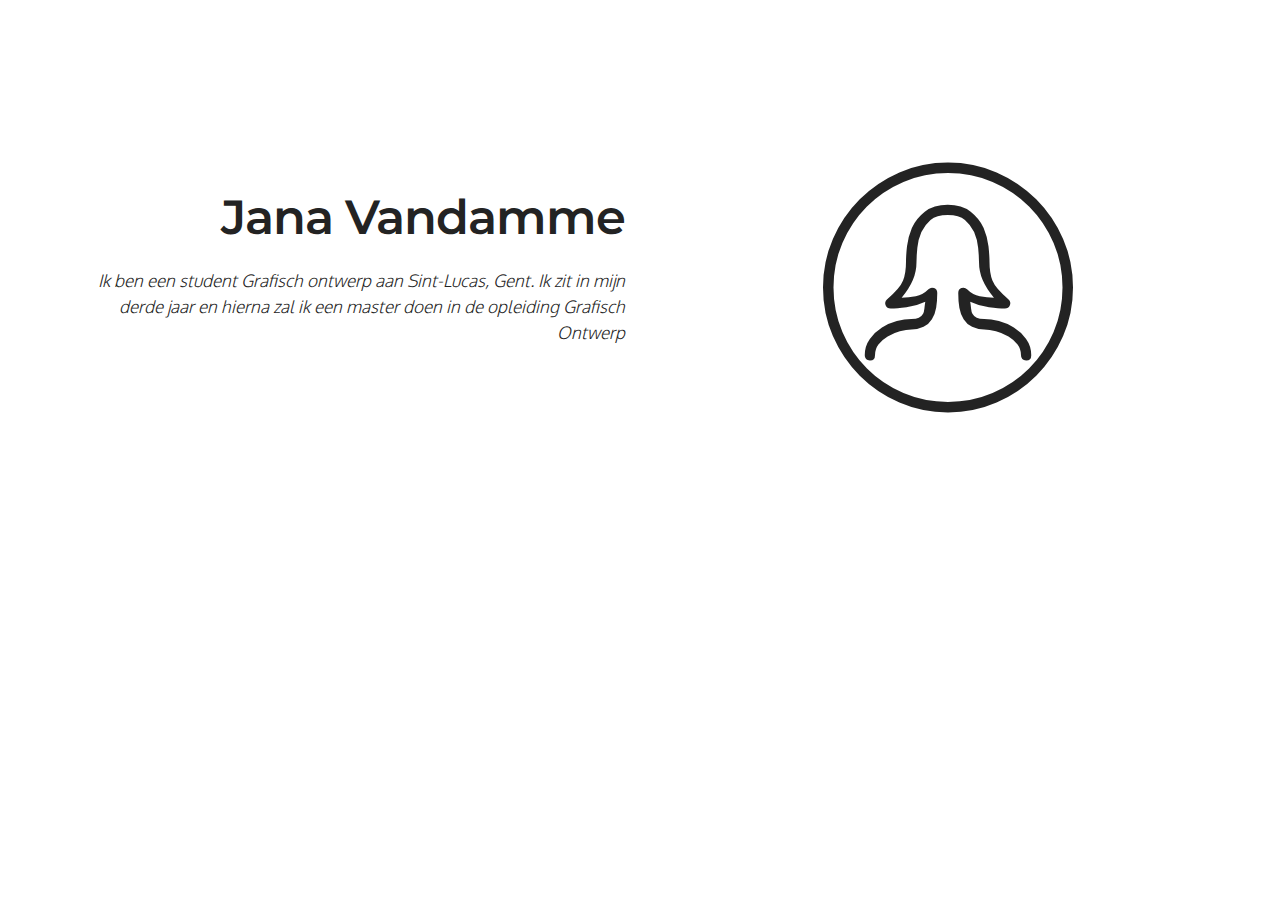
<file: About.html>
<!DOCTYPE html>
<html>
<head>
  <!-- Site made with Mobirise Website Builder v3.12.1, https://mobirise.com -->
  <meta charset="UTF-8">
  <meta http-equiv="X-UA-Compatible" content="IE=edge">
  <meta name="generator" content="Mobirise v3.12.1, mobirise.com">
  <meta name="viewport" content="width=device-width, initial-scale=1">
  <link rel="shortcut icon" href="assets/images/logo.png" type="image/x-icon">
  <meta name="description" content="Jana Vandamme, Vandamme Jana, Grafisch Ontwerp, Grafisch, Jana, Vandamme">
  <title>Web Site Creator Title</title>
  <link rel="stylesheet" href="https://fonts.googleapis.com/css?family=Lora:400,700,400italic,700italic&amp;subset=latin">
  <link rel="stylesheet" href="https://fonts.googleapis.com/css?family=Montserrat:400,700">
  <link rel="stylesheet" href="https://fonts.googleapis.com/css?family=Raleway:100,100i,200,200i,300,300i,400,400i,500,500i,600,600i,700,700i,800,800i,900,900i">
  <link rel="stylesheet" href="assets/bootstrap-material-design-font/css/material.css">
  <link rel="stylesheet" href="assets/web/assets/mobirise-icons/mobirise-icons.css">
  <link rel="stylesheet" href="assets/tether/tether.min.css">
  <link rel="stylesheet" href="assets/bootstrap/css/bootstrap.min.css">
  <link rel="stylesheet" href="assets/dropdown/css/style.css">
  <link rel="stylesheet" href="assets/animate.css/animate.min.css">
  <link rel="stylesheet" href="assets/theme/css/style.css">
  <link rel="stylesheet" href="assets/theme/css/style-rtl.css">
  <link rel="stylesheet" href="assets/mobirise/css/mbr-additional.css" type="text/css">
  
  
  
</head>
<body class="rtl">
<section id="menu-m">

    <nav class="navbar navbar-dropdown bg-color transparent">
        <div class="container">

            <div class="mbr-table">
                <div class="mbr-table-cell">

                    <div class="navbar-brand">
                        
                        <a class="navbar-caption text-white" href="index.html"></a>
                    </div>

                </div>
                <div class="mbr-table-cell">

                    <button class="navbar-toggler pull-xs-right hidden-md-up" type="button" data-toggle="collapse" data-target="#exCollapsingNavbar">
                        <div class="hamburger-icon"></div>
                    </button>

                    <ul class="nav-dropdown collapse pull-xs-right nav navbar-nav navbar-toggleable-sm" id="exCollapsingNavbar"><li class="nav-item"><a class="nav-link link" href="https://mobirise.com/"></a></li><li class="nav-item nav-btn"><a class="nav-link btn btn-primary-outline btn-primary" href="index.html">Home</a></li><li class="nav-item nav-btn"><a class="nav-link btn btn-primary-outline btn-primary" href="About.html">About</a></li><li class="nav-item nav-btn"><a class="nav-link btn btn-primary-outline btn-primary" href="Contact.html">Contact</a></li></ul>
                    <button hidden="" class="navbar-toggler navbar-close" type="button" data-toggle="collapse" data-target="#exCollapsingNavbar">
                        <div class="close-icon"></div>
                    </button>

                </div>
            </div>

        </div>
    </nav>

</section>

<section class="engine"><a rel="external" href="https://mobirise.com">https://mobirise.com/</a></section><section class="mbr-section mbr-after-navbar" id="msg-box5-l" style="background-color: rgb(255, 255, 255); padding-top: 160px; padding-bottom: 280px;">

    
    <div class="container">
        <div class="row">
            <div class="mbr-table-md-up">

              

              <div class="mbr-table-cell col-md-5 text-xs-center text-md-right content-size">
                  <h3 class="mbr-section-title display-2">Jana Vandamme</h3>
                  <div class="lead">

                    <p><em>Ik ben een student Grafisch ontwerp aan Sint-Lucas, Gent. Ik zit in mijn derde jaar en hierna zal ik een master doen in de opleiding Grafisch Ontwerp&nbsp;</em></p>

                  </div>

                  
              </div>


              


              <div class="mbr-table-cell mbr-left-padding-md-up mbr-valign-top col-md-7 image-size" style="width: 50%;">
                  <div class="mbr-figure"><span class="mbri-user2 mbr-iconfont mbr-iconfont-msg-box5"></span></div>
              </div>

            </div>
        </div>
    </div>

</section>


  <script src="assets/web/assets/jquery/jquery.min.js"></script>
  <script src="assets/tether/tether.min.js"></script>
  <script src="assets/bootstrap/js/bootstrap.min.js"></script>
  <script src="assets/smooth-scroll/smooth-scroll.js"></script>
  <script src="assets/dropdown/js/script.min.js"></script>
  <script src="assets/touch-swipe/jquery.touch-swipe.min.js"></script>
  <script src="assets/viewport-checker/jquery.viewportchecker.js"></script>
  <script src="assets/theme/js/script.js"></script>
  
  
  <input name="animation" type="hidden">
   <div id="scrollToTop" class="scrollToTop mbr-arrow-up"><a style="text-align: center;"><i class="mbr-arrow-up-icon"></i></a></div>
  </body>
</html>
</file>
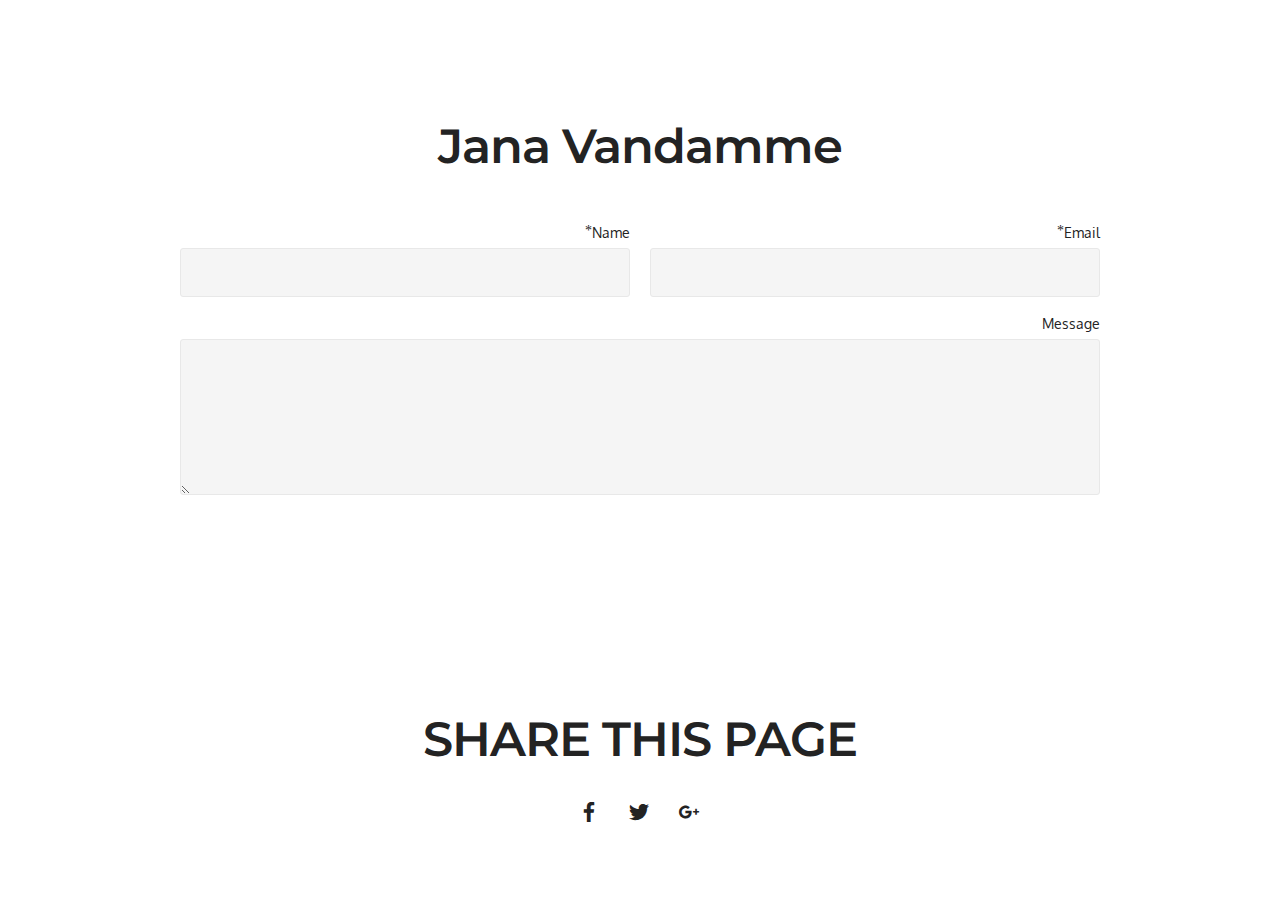
<file: Contact.html>
<!DOCTYPE html>
<html>
<head>
  <!-- Site made with Mobirise Website Builder v3.12.1, https://mobirise.com -->
  <meta charset="UTF-8">
  <meta http-equiv="X-UA-Compatible" content="IE=edge">
  <meta name="generator" content="Mobirise v3.12.1, mobirise.com">
  <meta name="viewport" content="width=device-width, initial-scale=1">
  <link rel="shortcut icon" href="assets/images/logo.png" type="image/x-icon">
  <meta name="description" content="Jana Vandamme, Vandamme Jana, Grafisch Ontwerp, Grafisch, Jana, Vandamme">
  <title>Web Site Maker Title</title>
  <link rel="stylesheet" href="https://fonts.googleapis.com/css?family=Lora:400,700,400italic,700italic&amp;subset=latin">
  <link rel="stylesheet" href="https://fonts.googleapis.com/css?family=Montserrat:400,700">
  <link rel="stylesheet" href="https://fonts.googleapis.com/css?family=Raleway:100,100i,200,200i,300,300i,400,400i,500,500i,600,600i,700,700i,800,800i,900,900i">
  <link rel="stylesheet" href="assets/bootstrap-material-design-font/css/material.css">
  <link rel="stylesheet" href="assets/web/assets/mobirise-icons/mobirise-icons.css">
  <link rel="stylesheet" href="assets/tether/tether.min.css">
  <link rel="stylesheet" href="assets/bootstrap/css/bootstrap.min.css">
  <link rel="stylesheet" href="assets/dropdown/css/style.css">
  <link rel="stylesheet" href="assets/animate.css/animate.min.css">
  <link rel="stylesheet" href="assets/socicon/css/styles.css">
  <link rel="stylesheet" href="assets/theme/css/style.css">
  <link rel="stylesheet" href="assets/theme/css/style-rtl.css">
  <link rel="stylesheet" href="assets/mobirise/css/mbr-additional.css" type="text/css">
  
  
  
</head>
<body class="rtl">
<section id="menu-g">

    <nav class="navbar navbar-dropdown bg-color transparent">
        <div class="container">

            <div class="mbr-table">
                <div class="mbr-table-cell">

                    <div class="navbar-brand">
                        
                        <a class="navbar-caption text-white" href="index.html"></a>
                    </div>

                </div>
                <div class="mbr-table-cell">

                    <button class="navbar-toggler pull-xs-right hidden-md-up" type="button" data-toggle="collapse" data-target="#exCollapsingNavbar">
                        <div class="hamburger-icon"></div>
                    </button>

                    <ul class="nav-dropdown collapse pull-xs-right nav navbar-nav navbar-toggleable-sm" id="exCollapsingNavbar"><li class="nav-item"><a class="nav-link link" href="https://mobirise.com/"></a></li><li class="nav-item nav-btn"><a class="nav-link btn btn-primary-outline btn-primary" href="index.html">Home</a></li><li class="nav-item nav-btn"><a class="nav-link btn btn-primary-outline btn-primary" href="About.html">About</a></li><li class="nav-item nav-btn"><a class="nav-link btn btn-primary-outline btn-primary" href="Contact.html">Contact</a></li></ul>
                    <button hidden="" class="navbar-toggler navbar-close" type="button" data-toggle="collapse" data-target="#exCollapsingNavbar">
                        <div class="close-icon"></div>
                    </button>

                </div>
            </div>

        </div>
    </nav>

</section>

<section class="engine"><a rel="external" href="https://mobirise.com">Web Site Builder</a></section><section class="mbr-section mbr-after-navbar" id="form1-h" style="background-color: rgb(255, 255, 255); padding-top: 120px; padding-bottom: 120px;">
    
    <div class="mbr-section mbr-section__container mbr-section__container--middle">
        <div class="container">
            <div class="row">
                <div class="col-xs-12 text-xs-center">
                    <h3 class="mbr-section-title display-2">Jana Vandamme</h3>
                    <small class="mbr-section-subtitle"></small>
                </div>
            </div>
        </div>
    </div>
    <div class="mbr-section mbr-section-nopadding">
        <div class="container">
            <div class="row">
                <div class="col-xs-12 col-lg-10 col-lg-offset-1" data-form-type="formoid">


                    <div data-form-alert="true">
                        <div hidden="" data-form-alert-success="true" class="alert alert-form alert-success text-xs-center">Thanks for filling out form!</div>
                    </div>


                    <form action="https://mobirise.com/" method="post" data-form-title="Jana Vandamme">

                        <input type="hidden" value="gsShpPJIx5AUMD7PvqO+7kAXT2cWEVLwg3echn4mnHH98623ewFAacntsrXu5Ilfu1IUaasOl7nXJJbbC/QRMAZs8l7ag5vhK16ujXEGBwdJd1qz+i1ksrHX5+G8jZTq" data-form-email="true">

                        <div class="row row-sm-offset">

                            <div class="col-xs-12 col-md-6">
                                <div class="form-group">
                                    <label class="form-control-label" for="form1-h-name">Name<span class="form-asterisk">*</span></label>
                                    <input type="text" class="form-control" name="name" required="" data-form-field="Name" id="form1-h-name">
                                </div>
                            </div>

                            <div class="col-xs-12 col-md-6">
                                <div class="form-group">
                                    <label class="form-control-label" for="form1-h-email">Email<span class="form-asterisk">*</span></label>
                                    <input type="email" class="form-control" name="email" required="" data-form-field="Email" id="form1-h-email">
                                </div>
                            </div>

                            

                        </div>

                        <div class="form-group">
                            <label class="form-control-label" for="form1-h-message">Message</label>
                            <textarea class="form-control" name="message" rows="7" data-form-field="Message" id="form1-h-message"></textarea>
                        </div>

                        <div><button type="submit" class="btn btn-primary">CONTACT ME</button></div>

                    </form>
                </div>
            </div>
        </div>
    </div>
</section>

<section class="mbr-section mbr-section-md-padding" id="social-buttons1-j" style="background-color: rgb(255, 255, 255); padding-top: 30px; padding-bottom: 60px;">
    
    <div class="container">
        <div class="row">
            <div class="col-md-8 col-md-offset-2 text-xs-center">
                <h3 class="mbr-section-title display-2">SHARE THIS PAGE</h3>
                <div>

                  <div class="mbr-social-likes" data-counters="false">
                    <span class="btn btn-social facebook" title="Share link on Facebook">
                        <i class="socicon socicon-facebook"></i>
                    </span>
                    <span class="btn btn-social twitter" title="Share link on Twitter">
                        <i class="socicon socicon-twitter"></i>
                    </span>
                    <span class="btn btn-social plusone" title="Share link on Google+">
                        <i class="socicon socicon-googleplus"></i>
                    </span>
                    
                    
                  </div>

                </div>
            </div>
        </div>
    </div>
</section>


  <script src="assets/web/assets/jquery/jquery.min.js"></script>
  <script src="assets/tether/tether.min.js"></script>
  <script src="assets/bootstrap/js/bootstrap.min.js"></script>
  <script src="assets/smooth-scroll/smooth-scroll.js"></script>
  <script src="assets/dropdown/js/script.min.js"></script>
  <script src="assets/touch-swipe/jquery.touch-swipe.min.js"></script>
  <script src="assets/viewport-checker/jquery.viewportchecker.js"></script>
  <script src="assets/social-likes/social-likes.js"></script>
  <script src="assets/theme/js/script.js"></script>
  <script src="assets/formoid/formoid.min.js"></script>
  
  
  <input name="animation" type="hidden">
   <div id="scrollToTop" class="scrollToTop mbr-arrow-up"><a style="text-align: center;"><i class="mbr-arrow-up-icon"></i></a></div>
  </body>
</html>
</file>
<file: assets/bootstrap-material-design-font/css/material.css>
@font-face {
  font-family: 'Material-Design-Icons';
  src: url('../fonts/Material-Design-Icons.eot?3ocs8m');
  src: url('../fonts/Material-Design-Icons.eot?#iefix3ocs8m') format('embedded-opentype'), url('../fonts/Material-Design-Icons.woff?3ocs8m') format('woff'), url('../fonts/Material-Design-Icons.ttf?3ocs8m') format('truetype'), url('../fonts/Material-Design-Icons.svg?3ocs8m#Material-Design-Icons') format('svg');
  font-weight: normal;
  font-style: normal;
}
[class^="mdi-"],
[class*="mdi-"] {
  speak: none;
  display: inline-block;
  font-style: normal;
  font-variant:normal;
  font-weight:normal;
  /*font-size:24px;*/
  line-height:1;
  font-family:'Material-Design-Icons' !important;
  text-rendering: auto;
  
  -webkit-font-smoothing: antialiased;
  -moz-osx-font-smoothing: grayscale;
  -webkit-transform: translate(0, 0);
      -ms-transform: translate(0, 0);
          transform: translate(0, 0);
}
[class^="mdi-"]:before,
[class*="mdi-"]:before {
  display: inline-block;
  speak: none;
  text-decoration: inherit;
}
[class^="mdi-"].pull-left,
[class*="mdi-"].pull-left {
  margin-right: .3em;
}
[class^="mdi-"].pull-right,
[class*="mdi-"].pull-right {
  margin-left: .3em;
}
[class^="mdi-"].mdi-lg:before,
[class*="mdi-"].mdi-lg:before,
[class^="mdi-"].mdi-lg:after,
[class*="mdi-"].mdi-lg:after {
  font-size: 1.33333333em;
  line-height: 0.75em;
  vertical-align: -15%;
}
[class^="mdi-"].mdi-2x:before,
[class*="mdi-"].mdi-2x:before,
[class^="mdi-"].mdi-2x:after,
[class*="mdi-"].mdi-2x:after {
  font-size: 2em;
}
[class^="mdi-"].mdi-3x:before,
[class*="mdi-"].mdi-3x:before,
[class^="mdi-"].mdi-3x:after,
[class*="mdi-"].mdi-3x:after {
  font-size: 3em;
}
[class^="mdi-"].mdi-4x:before,
[class*="mdi-"].mdi-4x:before,
[class^="mdi-"].mdi-4x:after,
[class*="mdi-"].mdi-4x:after {
  font-size: 4em;
}
[class^="mdi-"].mdi-5x:before,
[class*="mdi-"].mdi-5x:before,
[class^="mdi-"].mdi-5x:after,
[class*="mdi-"].mdi-5x:after {
  font-size: 5em;
}
[class^="mdi-device-signal-cellular-"]:after,
[class^="mdi-device-battery-"]:after,
[class^="mdi-device-battery-charging-"]:after,
[class^="mdi-device-signal-cellular-connected-no-internet-"]:after,
[class^="mdi-device-signal-wifi-"]:after,
[class^="mdi-device-signal-wifi-statusbar-not-connected"]:after,
.mdi-device-network-wifi:after {
  opacity: .3;
  position: absolute;
  left: 0;
  top: 0;
  z-index: 1;
  display: inline-block;
  speak: none;
  text-decoration: inherit;
}
[class^="mdi-device-signal-cellular-"]:after {
  content: "\e758";
}
[class^="mdi-device-battery-"]:after {
  content: "\e735";
}
[class^="mdi-device-battery-charging-"]:after {
  content: "\e733";
}
[class^="mdi-device-signal-cellular-connected-no-internet-"]:after {
  content: "\e75d";
}
[class^="mdi-device-signal-wifi-"]:after,
.mdi-device-network-wifi:after {
  content: "\e765";
}
[class^="mdi-device-signal-wifi-statusbasr-not-connected"]:after {
  content: "\e8f7";
}
.mdi-device-signal-cellular-off:after,
.mdi-device-signal-cellular-null:after,
.mdi-device-signal-cellular-no-sim:after,
.mdi-device-signal-wifi-off:after,
.mdi-device-signal-wifi-4-bar:after,
.mdi-device-signal-cellular-4-bar:after,
.mdi-device-battery-alert:after,
.mdi-device-signal-cellular-connected-no-internet-4-bar:after,
.mdi-device-battery-std:after,
.mdi-device-battery-full .mdi-device-battery-unknown:after {
  content: "";
}
.mdi-fw {
  width: 1.28571429em;
  text-align: center;
}
.mdi-ul {
  padding-left: 0;
  margin-left: 2.14285714em;
  list-style-type: none;
}
.mdi-ul > li {
  position: relative;
}
.mdi-li {
  position: absolute;
  left: -2.14285714em;
  width: 2.14285714em;
  top: 0.14285714em;
  text-align: center;
}
.mdi-li.mdi-lg {
  left: -1.85714286em;
}
.mdi-border {
  padding: .2em .25em .15em;
  border: solid 0.08em #eeeeee;
  border-radius: .1em;
}
.mdi-spin {
  -webkit-animation: mdi-spin 2s infinite linear;
  animation: mdi-spin 2s infinite linear;
  -webkit-transform-origin: 50% 50%;
  -ms-transform-origin: 50% 50%;
      transform-origin: 50% 50%;
}
.mdi-pulse {
  -webkit-animation: mdi-spin 1s steps(8) infinite;
  animation: mdi-spin 1s steps(8) infinite;
  -webkit-transform-origin: 50% 50%;
  -ms-transform-origin: 50% 50%;
      transform-origin: 50% 50%;
}
@-webkit-keyframes mdi-spin {
  0% {
    -webkit-transform: rotate(0deg);
    transform: rotate(0deg);
  }
  100% {
    -webkit-transform: rotate(359deg);
    transform: rotate(359deg);
  }
}
@keyframes mdi-spin {
  0% {
    -webkit-transform: rotate(0deg);
    transform: rotate(0deg);
  }
  100% {
    -webkit-transform: rotate(359deg);
    transform: rotate(359deg);
  }
}
.mdi-rotate-90 {
  filter: progid:DXImageTransform.Microsoft.BasicImage(rotation=1);
  -webkit-transform: rotate(90deg);
  -ms-transform: rotate(90deg);
  transform: rotate(90deg);
}
.mdi-rotate-180 {
  filter: progid:DXImageTransform.Microsoft.BasicImage(rotation=2);
  -webkit-transform: rotate(180deg);
  -ms-transform: rotate(180deg);
  transform: rotate(180deg);
}
.mdi-rotate-270 {
  filter: progid:DXImageTransform.Microsoft.BasicImage(rotation=3);
  -webkit-transform: rotate(270deg);
  -ms-transform: rotate(270deg);
  transform: rotate(270deg);
}
.mdi-flip-horizontal {
  filter: progid:DXImageTransform.Microsoft.BasicImage(rotation=0, mirror=1);
  -webkit-transform: scale(-1, 1);
  -ms-transform: scale(-1, 1);
  transform: scale(-1, 1);
}
.mdi-flip-vertical {
  filter: progid:DXImageTransform.Microsoft.BasicImage(rotation=2, mirror=1);
  -webkit-transform: scale(1, -1);
  -ms-transform: scale(1, -1);
  transform: scale(1, -1);
}
:root .mdi-rotate-90,
:root .mdi-rotate-180,
:root .mdi-rotate-270,
:root .mdi-flip-horizontal,
:root .mdi-flip-vertical {
  -webkit-filter: none;
          filter: none;
}
.mdi-stack {
  position: relative;
  display: inline-block;
  width: 2em;
  height: 2em;
  line-height: 2em;
  vertical-align: middle;
}
.mdi-stack-1x,
.mdi-stack-2x {
  position: absolute;
  left: 0;
  width: 100%;
  text-align: center;
}
.mdi-stack-1x {
  line-height: inherit;
}
.mdi-stack-2x {
  font-size: 2em;
}
.mdi-inverse {
  color: #ffffff;
}
/* Start Icons */
.mdi-action-3d-rotation:before {
  content: "\e600";
}
.mdi-action-accessibility:before {
  content: "\e601";
}
.mdi-action-account-balance-wallet:before {
  content: "\e602";
}
.mdi-action-account-balance:before {
  content: "\e603";
}
.mdi-action-account-box:before {
  content: "\e604";
}
.mdi-action-account-child:before {
  content: "\e605";
}
.mdi-action-account-circle:before {
  content: "\e606";
}
.mdi-action-add-shopping-cart:before {
  content: "\e607";
}
.mdi-action-alarm-add:before {
  content: "\e608";
}
.mdi-action-alarm-off:before {
  content: "\e609";
}
.mdi-action-alarm-on:before {
  content: "\e60a";
}
.mdi-action-alarm:before {
  content: "\e60b";
}
.mdi-action-android:before {
  content: "\e60c";
}
.mdi-action-announcement:before {
  content: "\e60d";
}
.mdi-action-aspect-ratio:before {
  content: "\e60e";
}
.mdi-action-assessment:before {
  content: "\e60f";
}
.mdi-action-assignment-ind:before {
  content: "\e610";
}
.mdi-action-assignment-late:before {
  content: "\e611";
}
.mdi-action-assignment-return:before {
  content: "\e612";
}
.mdi-action-assignment-returned:before {
  content: "\e613";
}
.mdi-action-assignment-turned-in:before {
  content: "\e614";
}
.mdi-action-assignment:before {
  content: "\e615";
}
.mdi-action-autorenew:before {
  content: "\e616";
}
.mdi-action-backup:before {
  content: "\e617";
}
.mdi-action-book:before {
  content: "\e618";
}
.mdi-action-bookmark-outline:before {
  content: "\e619";
}
.mdi-action-bookmark:before {
  content: "\e61a";
}
.mdi-action-bug-report:before {
  content: "\e61b";
}
.mdi-action-cached:before {
  content: "\e61c";
}
.mdi-action-check-circle:before {
  content: "\e61d";
}
.mdi-action-class:before {
  content: "\e61e";
}
.mdi-action-credit-card:before {
  content: "\e61f";
}
.mdi-action-dashboard:before {
  content: "\e620";
}
.mdi-action-delete:before {
  content: "\e621";
}
.mdi-action-description:before {
  content: "\e622";
}
.mdi-action-dns:before {
  content: "\e623";
}
.mdi-action-done-all:before {
  content: "\e624";
}
.mdi-action-done:before {
  content: "\e625";
}
.mdi-action-event:before {
  content: "\e626";
}
.mdi-action-exit-to-app:before {
  content: "\e627";
}
.mdi-action-explore:before {
  content: "\e628";
}
.mdi-action-extension:before {
  content: "\e629";
}
.mdi-action-face-unlock:before {
  content: "\e62a";
}
.mdi-action-favorite-outline:before {
  content: "\e62b";
}
.mdi-action-favorite:before {
  content: "\e62c";
}
.mdi-action-find-in-page:before {
  content: "\e62d";
}
.mdi-action-find-replace:before {
  content: "\e62e";
}
.mdi-action-flip-to-back:before {
  content: "\e62f";
}
.mdi-action-flip-to-front:before {
  content: "\e630";
}
.mdi-action-get-app:before {
  content: "\e631";
}
.mdi-action-grade:before {
  content: "\e632";
}
.mdi-action-group-work:before {
  content: "\e633";
}
.mdi-action-help:before {
  content: "\e634";
}
.mdi-action-highlight-remove:before {
  content: "\e635";
}
.mdi-action-history:before {
  content: "\e636";
}
.mdi-action-home:before {
  content: "\e637";
}
.mdi-action-https:before {
  content: "\e638";
}
.mdi-action-info-outline:before {
  content: "\e639";
}
.mdi-action-info:before {
  content: "\e63a";
}
.mdi-action-input:before {
  content: "\e63b";
}
.mdi-action-invert-colors:before {
  content: "\e63c";
}
.mdi-action-label-outline:before {
  content: "\e63d";
}
.mdi-action-label:before {
  content: "\e63e";
}
.mdi-action-language:before {
  content: "\e63f";
}
.mdi-action-launch:before {
  content: "\e640";
}
.mdi-action-list:before {
  content: "\e641";
}
.mdi-action-lock-open:before {
  content: "\e642";
}
.mdi-action-lock-outline:before {
  content: "\e643";
}
.mdi-action-lock:before {
  content: "\e644";
}
.mdi-action-loyalty:before {
  content: "\e645";
}
.mdi-action-markunread-mailbox:before {
  content: "\e646";
}
.mdi-action-note-add:before {
  content: "\e647";
}
.mdi-action-open-in-browser:before {
  content: "\e648";
}
.mdi-action-open-in-new:before {
  content: "\e649";
}
.mdi-action-open-with:before {
  content: "\e64a";
}
.mdi-action-pageview:before {
  content: "\e64b";
}
.mdi-action-payment:before {
  content: "\e64c";
}
.mdi-action-perm-camera-mic:before {
  content: "\e64d";
}
.mdi-action-perm-contact-cal:before {
  content: "\e64e";
}
.mdi-action-perm-data-setting:before {
  content: "\e64f";
}
.mdi-action-perm-device-info:before {
  content: "\e650";
}
.mdi-action-perm-identity:before {
  content: "\e651";
}
.mdi-action-perm-media:before {
  content: "\e652";
}
.mdi-action-perm-phone-msg:before {
  content: "\e653";
}
.mdi-action-perm-scan-wifi:before {
  content: "\e654";
}
.mdi-action-picture-in-picture:before {
  content: "\e655";
}
.mdi-action-polymer:before {
  content: "\e656";
}
.mdi-action-print:before {
  content: "\e657";
}
.mdi-action-query-builder:before {
  content: "\e658";
}
.mdi-action-question-answer:before {
  content: "\e659";
}
.mdi-action-receipt:before {
  content: "\e65a";
}
.mdi-action-redeem:before {
  content: "\e65b";
}
.mdi-action-reorder:before {
  content: "\e65c";
}
.mdi-action-report-problem:before {
  content: "\e65d";
}
.mdi-action-restore:before {
  content: "\e65e";
}
.mdi-action-room:before {
  content: "\e65f";
}
.mdi-action-schedule:before {
  content: "\e660";
}
.mdi-action-search:before {
  content: "\e661";
}
.mdi-action-settings-applications:before {
  content: "\e662";
}
.mdi-action-settings-backup-restore:before {
  content: "\e663";
}
.mdi-action-settings-bluetooth:before {
  content: "\e664";
}
.mdi-action-settings-cell:before {
  content: "\e665";
}
.mdi-action-settings-display:before {
  content: "\e666";
}
.mdi-action-settings-ethernet:before {
  content: "\e667";
}
.mdi-action-settings-input-antenna:before {
  content: "\e668";
}
.mdi-action-settings-input-component:before {
  content: "\e669";
}
.mdi-action-settings-input-composite:before {
  content: "\e66a";
}
.mdi-action-settings-input-hdmi:before {
  content: "\e66b";
}
.mdi-action-settings-input-svideo:before {
  content: "\e66c";
}
.mdi-action-settings-overscan:before {
  content: "\e66d";
}
.mdi-action-settings-phone:before {
  content: "\e66e";
}
.mdi-action-settings-power:before {
  content: "\e66f";
}
.mdi-action-settings-remote:before {
  content: "\e670";
}
.mdi-action-settings-voice:before {
  content: "\e671";
}
.mdi-action-settings:before {
  content: "\e672";
}
.mdi-action-shop-two:before {
  content: "\e673";
}
.mdi-action-shop:before {
  content: "\e674";
}
.mdi-action-shopping-basket:before {
  content: "\e675";
}
.mdi-action-shopping-cart:before {
  content: "\e676";
}
.mdi-action-speaker-notes:before {
  content: "\e677";
}
.mdi-action-spellcheck:before {
  content: "\e678";
}
.mdi-action-star-rate:before {
  content: "\e679";
}
.mdi-action-stars:before {
  content: "\e67a";
}
.mdi-action-store:before {
  content: "\e67b";
}
.mdi-action-subject:before {
  content: "\e67c";
}
.mdi-action-supervisor-account:before {
  content: "\e67d";
}
.mdi-action-swap-horiz:before {
  content: "\e67e";
}
.mdi-action-swap-vert-circle:before {
  content: "\e67f";
}
.mdi-action-swap-vert:before {
  content: "\e680";
}
.mdi-action-system-update-tv:before {
  content: "\e681";
}
.mdi-action-tab-unselected:before {
  content: "\e682";
}
.mdi-action-tab:before {
  content: "\e683";
}
.mdi-action-theaters:before {
  content: "\e684";
}
.mdi-action-thumb-down:before {
  content: "\e685";
}
.mdi-action-thumb-up:before {
  content: "\e686";
}
.mdi-action-thumbs-up-down:before {
  content: "\e687";
}
.mdi-action-toc:before {
  content: "\e688";
}
.mdi-action-today:before {
  content: "\e689";
}
.mdi-action-track-changes:before {
  content: "\e68a";
}
.mdi-action-translate:before {
  content: "\e68b";
}
.mdi-action-trending-down:before {
  content: "\e68c";
}
.mdi-action-trending-neutral:before {
  content: "\e68d";
}
.mdi-action-trending-up:before {
  content: "\e68e";
}
.mdi-action-turned-in-not:before {
  content: "\e68f";
}
.mdi-action-turned-in:before {
  content: "\e690";
}
.mdi-action-verified-user:before {
  content: "\e691";
}
.mdi-action-view-agenda:before {
  content: "\e692";
}
.mdi-action-view-array:before {
  content: "\e693";
}
.mdi-action-view-carousel:before {
  content: "\e694";
}
.mdi-action-view-column:before {
  content: "\e695";
}
.mdi-action-view-day:before {
  content: "\e696";
}
.mdi-action-view-headline:before {
  content: "\e697";
}
.mdi-action-view-list:before {
  content: "\e698";
}
.mdi-action-view-module:before {
  content: "\e699";
}
.mdi-action-view-quilt:before {
  content: "\e69a";
}
.mdi-action-view-stream:before {
  content: "\e69b";
}
.mdi-action-view-week:before {
  content: "\e69c";
}
.mdi-action-visibility-off:before {
  content: "\e69d";
}
.mdi-action-visibility:before {
  content: "\e69e";
}
.mdi-action-wallet-giftcard:before {
  content: "\e69f";
}
.mdi-action-wallet-membership:before {
  content: "\e6a0";
}
.mdi-action-wallet-travel:before {
  content: "\e6a1";
}
.mdi-action-work:before {
  content: "\e6a2";
}
.mdi-alert-error:before {
  content: "\e6a3";
}
.mdi-alert-warning:before {
  content: "\e6a4";
}
.mdi-av-album:before {
  content: "\e6a5";
}
.mdi-av-closed-caption:before {
  content: "\e6a6";
}
.mdi-av-equalizer:before {
  content: "\e6a7";
}
.mdi-av-explicit:before {
  content: "\e6a8";
}
.mdi-av-fast-forward:before {
  content: "\e6a9";
}
.mdi-av-fast-rewind:before {
  content: "\e6aa";
}
.mdi-av-games:before {
  content: "\e6ab";
}
.mdi-av-hearing:before {
  content: "\e6ac";
}
.mdi-av-high-quality:before {
  content: "\e6ad";
}
.mdi-av-loop:before {
  content: "\e6ae";
}
.mdi-av-mic-none:before {
  content: "\e6af";
}
.mdi-av-mic-off:before {
  content: "\e6b0";
}
.mdi-av-mic:before {
  content: "\e6b1";
}
.mdi-av-movie:before {
  content: "\e6b2";
}
.mdi-av-my-library-add:before {
  content: "\e6b3";
}
.mdi-av-my-library-books:before {
  content: "\e6b4";
}
.mdi-av-my-library-music:before {
  content: "\e6b5";
}
.mdi-av-new-releases:before {
  content: "\e6b6";
}
.mdi-av-not-interested:before {
  content: "\e6b7";
}
.mdi-av-pause-circle-fill:before {
  content: "\e6b8";
}
.mdi-av-pause-circle-outline:before {
  content: "\e6b9";
}
.mdi-av-pause:before {
  content: "\e6ba";
}
.mdi-av-play-arrow:before {
  content: "\e6bb";
}
.mdi-av-play-circle-fill:before {
  content: "\e6bc";
}
.mdi-av-play-circle-outline:before {
  content: "\e6bd";
}
.mdi-av-play-shopping-bag:before {
  content: "\e6be";
}
.mdi-av-playlist-add:before {
  content: "\e6bf";
}
.mdi-av-queue-music:before {
  content: "\e6c0";
}
.mdi-av-queue:before {
  content: "\e6c1";
}
.mdi-av-radio:before {
  content: "\e6c2";
}
.mdi-av-recent-actors:before {
  content: "\e6c3";
}
.mdi-av-repeat-one:before {
  content: "\e6c4";
}
.mdi-av-repeat:before {
  content: "\e6c5";
}
.mdi-av-replay:before {
  content: "\e6c6";
}
.mdi-av-shuffle:before {
  content: "\e6c7";
}
.mdi-av-skip-next:before {
  content: "\e6c8";
}
.mdi-av-skip-previous:before {
  content: "\e6c9";
}
.mdi-av-snooze:before {
  content: "\e6ca";
}
.mdi-av-stop:before {
  content: "\e6cb";
}
.mdi-av-subtitles:before {
  content: "\e6cc";
}
.mdi-av-surround-sound:before {
  content: "\e6cd";
}
.mdi-av-timer:before {
  content: "\e6ce";
}
.mdi-av-video-collection:before {
  content: "\e6cf";
}
.mdi-av-videocam-off:before {
  content: "\e6d0";
}
.mdi-av-videocam:before {
  content: "\e6d1";
}
.mdi-av-volume-down:before {
  content: "\e6d2";
}
.mdi-av-volume-mute:before {
  content: "\e6d3";
}
.mdi-av-volume-off:before {
  content: "\e6d4";
}
.mdi-av-volume-up:before {
  content: "\e6d5";
}
.mdi-av-web:before {
  content: "\e6d6";
}
.mdi-communication-business:before {
  content: "\e6d7";
}
.mdi-communication-call-end:before {
  content: "\e6d8";
}
.mdi-communication-call-made:before {
  content: "\e6d9";
}
.mdi-communication-call-merge:before {
  content: "\e6da";
}
.mdi-communication-call-missed:before {
  content: "\e6db";
}
.mdi-communication-call-received:before {
  content: "\e6dc";
}
.mdi-communication-call-split:before {
  content: "\e6dd";
}
.mdi-communication-call:before {
  content: "\e6de";
}
.mdi-communication-chat:before {
  content: "\e6df";
}
.mdi-communication-clear-all:before {
  content: "\e6e0";
}
.mdi-communication-comment:before {
  content: "\e6e1";
}
.mdi-communication-contacts:before {
  content: "\e6e2";
}
.mdi-communication-dialer-sip:before {
  content: "\e6e3";
}
.mdi-communication-dialpad:before {
  content: "\e6e4";
}
.mdi-communication-dnd-on:before {
  content: "\e6e5";
}
.mdi-communication-email:before {
  content: "\e6e6";
}
.mdi-communication-forum:before {
  content: "\e6e7";
}
.mdi-communication-import-export:before {
  content: "\e6e8";
}
.mdi-communication-invert-colors-off:before {
  content: "\e6e9";
}
.mdi-communication-invert-colors-on:before {
  content: "\e6ea";
}
.mdi-communication-live-help:before {
  content: "\e6eb";
}
.mdi-communication-location-off:before {
  content: "\e6ec";
}
.mdi-communication-location-on:before {
  content: "\e6ed";
}
.mdi-communication-message:before {
  content: "\e6ee";
}
.mdi-communication-messenger:before {
  content: "\e6ef";
}
.mdi-communication-no-sim:before {
  content: "\e6f0";
}
.mdi-communication-phone:before {
  content: "\e6f1";
}
.mdi-communication-portable-wifi-off:before {
  content: "\e6f2";
}
.mdi-communication-quick-contacts-dialer:before {
  content: "\e6f3";
}
.mdi-communication-quick-contacts-mail:before {
  content: "\e6f4";
}
.mdi-communication-ring-volume:before {
  content: "\e6f5";
}
.mdi-communication-stay-current-landscape:before {
  content: "\e6f6";
}
.mdi-communication-stay-current-portrait:before {
  content: "\e6f7";
}
.mdi-communication-stay-primary-landscape:before {
  content: "\e6f8";
}
.mdi-communication-stay-primary-portrait:before {
  content: "\e6f9";
}
.mdi-communication-swap-calls:before {
  content: "\e6fa";
}
.mdi-communication-textsms:before {
  content: "\e6fb";
}
.mdi-communication-voicemail:before {
  content: "\e6fc";
}
.mdi-communication-vpn-key:before {
  content: "\e6fd";
}
.mdi-content-add-box:before {
  content: "\e6fe";
}
.mdi-content-add-circle-outline:before {
  content: "\e6ff";
}
.mdi-content-add-circle:before {
  content: "\e700";
}
.mdi-content-add:before {
  content: "\e701";
}
.mdi-content-archive:before {
  content: "\e702";
}
.mdi-content-backspace:before {
  content: "\e703";
}
.mdi-content-block:before {
  content: "\e704";
}
.mdi-content-clear:before {
  content: "\e705";
}
.mdi-content-content-copy:before {
  content: "\e706";
}
.mdi-content-content-cut:before {
  content: "\e707";
}
.mdi-content-content-paste:before {
  content: "\e708";
}
.mdi-content-create:before {
  content: "\e709";
}
.mdi-content-drafts:before {
  content: "\e70a";
}
.mdi-content-filter-list:before {
  content: "\e70b";
}
.mdi-content-flag:before {
  content: "\e70c";
}
.mdi-content-forward:before {
  content: "\e70d";
}
.mdi-content-gesture:before {
  content: "\e70e";
}
.mdi-content-inbox:before {
  content: "\e70f";
}
.mdi-content-link:before {
  content: "\e710";
}
.mdi-content-mail:before {
  content: "\e711";
}
.mdi-content-markunread:before {
  content: "\e712";
}
.mdi-content-redo:before {
  content: "\e713";
}
.mdi-content-remove-circle-outline:before {
  content: "\e714";
}
.mdi-content-remove-circle:before {
  content: "\e715";
}
.mdi-content-remove:before {
  content: "\e716";
}
.mdi-content-reply-all:before {
  content: "\e717";
}
.mdi-content-reply:before {
  content: "\e718";
}
.mdi-content-report:before {
  content: "\e719";
}
.mdi-content-save:before {
  content: "\e71a";
}
.mdi-content-select-all:before {
  content: "\e71b";
}
.mdi-content-send:before {
  content: "\e71c";
}
.mdi-content-sort:before {
  content: "\e71d";
}
.mdi-content-text-format:before {
  content: "\e71e";
}
.mdi-content-undo:before {
  content: "\e71f";
}
.mdi-editor-attach-file:before {
  content: "\e776";
}
.mdi-editor-attach-money:before {
  content: "\e777";
}
.mdi-editor-border-all:before {
  content: "\e778";
}
.mdi-editor-border-bottom:before {
  content: "\e779";
}
.mdi-editor-border-clear:before {
  content: "\e77a";
}
.mdi-editor-border-color:before {
  content: "\e77b";
}
.mdi-editor-border-horizontal:before {
  content: "\e77c";
}
.mdi-editor-border-inner:before {
  content: "\e77d";
}
.mdi-editor-border-left:before {
  content: "\e77e";
}
.mdi-editor-border-outer:before {
  content: "\e77f";
}
.mdi-editor-border-right:before {
  content: "\e780";
}
.mdi-editor-border-style:before {
  content: "\e781";
}
.mdi-editor-border-top:before {
  content: "\e782";
}
.mdi-editor-border-vertical:before {
  content: "\e783";
}
.mdi-editor-format-align-center:before {
  content: "\e784";
}
.mdi-editor-format-align-justify:before {
  content: "\e785";
}
.mdi-editor-format-align-left:before {
  content: "\e786";
}
.mdi-editor-format-align-right:before {
  content: "\e787";
}
.mdi-editor-format-bold:before {
  content: "\e788";
}
.mdi-editor-format-clear:before {
  content: "\e789";
}
.mdi-editor-format-color-fill:before {
  content: "\e78a";
}
.mdi-editor-format-color-reset:before {
  content: "\e78b";
}
.mdi-editor-format-color-text:before {
  content: "\e78c";
}
.mdi-editor-format-indent-decrease:before {
  content: "\e78d";
}
.mdi-editor-format-indent-increase:before {
  content: "\e78e";
}
.mdi-editor-format-italic:before {
  content: "\e78f";
}
.mdi-editor-format-line-spacing:before {
  content: "\e790";
}
.mdi-editor-format-list-bulleted:before {
  content: "\e791";
}
.mdi-editor-format-list-numbered:before {
  content: "\e792";
}
.mdi-editor-format-paint:before {
  content: "\e793";
}
.mdi-editor-format-quote:before {
  content: "\e794";
}
.mdi-editor-format-size:before {
  content: "\e795";
}
.mdi-editor-format-strikethrough:before {
  content: "\e796";
}
.mdi-editor-format-textdirection-l-to-r:before {
  content: "\e797";
}
.mdi-editor-format-textdirection-r-to-l:before {
  content: "\e798";
}
.mdi-editor-format-underline:before {
  content: "\e799";
}
.mdi-editor-functions:before {
  content: "\e79a";
}
.mdi-editor-insert-chart:before {
  content: "\e79b";
}
.mdi-editor-insert-comment:before {
  content: "\e79c";
}
.mdi-editor-insert-drive-file:before {
  content: "\e79d";
}
.mdi-editor-insert-emoticon:before {
  content: "\e79e";
}
.mdi-editor-insert-invitation:before {
  content: "\e79f";
}
.mdi-editor-insert-link:before {
  content: "\e7a0";
}
.mdi-editor-insert-photo:before {
  content: "\e7a1";
}
.mdi-editor-merge-type:before {
  content: "\e7a2";
}
.mdi-editor-mode-comment:before {
  content: "\e7a3";
}
.mdi-editor-mode-edit:before {
  content: "\e7a4";
}
.mdi-editor-publish:before {
  content: "\e7a5";
}
.mdi-editor-vertical-align-bottom:before {
  content: "\e7a6";
}
.mdi-editor-vertical-align-center:before {
  content: "\e7a7";
}
.mdi-editor-vertical-align-top:before {
  content: "\e7a8";
}
.mdi-editor-wrap-text:before {
  content: "\e7a9";
}
.mdi-file-attachment:before {
  content: "\e7aa";
}
.mdi-file-cloud-circle:before {
  content: "\e7ab";
}
.mdi-file-cloud-done:before {
  content: "\e7ac";
}
.mdi-file-cloud-download:before {
  content: "\e7ad";
}
.mdi-file-cloud-off:before {
  content: "\e7ae";
}
.mdi-file-cloud-queue:before {
  content: "\e7af";
}
.mdi-file-cloud-upload:before {
  content: "\e7b0";
}
.mdi-file-cloud:before {
  content: "\e7b1";
}
.mdi-file-file-download:before {
  content: "\e7b2";
}
.mdi-file-file-upload:before {
  content: "\e7b3";
}
.mdi-file-folder-open:before {
  content: "\e7b4";
}
.mdi-file-folder-shared:before {
  content: "\e7b5";
}
.mdi-file-folder:before {
  content: "\e7b6";
}
.mdi-device-access-alarm:before {
  content: "\e720";
}
.mdi-device-access-alarms:before {
  content: "\e721";
}
.mdi-device-access-time:before {
  content: "\e722";
}
.mdi-device-add-alarm:before {
  content: "\e723";
}
.mdi-device-airplanemode-off:before {
  content: "\e724";
}
.mdi-device-airplanemode-on:before {
  content: "\e725";
}
.mdi-device-battery-20:before {
  content: "\e726";
}
.mdi-device-battery-30:before {
  content: "\e727";
}
.mdi-device-battery-50:before {
  content: "\e728";
}
.mdi-device-battery-60:before {
  content: "\e729";
}
.mdi-device-battery-80:before {
  content: "\e72a";
}
.mdi-device-battery-90:before {
  content: "\e72b";
}
.mdi-device-battery-alert:before {
  content: "\e72c";
}
.mdi-device-battery-charging-20:before {
  content: "\e72d";
}
.mdi-device-battery-charging-30:before {
  content: "\e72e";
}
.mdi-device-battery-charging-50:before {
  content: "\e72f";
}
.mdi-device-battery-charging-60:before {
  content: "\e730";
}
.mdi-device-battery-charging-80:before {
  content: "\e731";
}
.mdi-device-battery-charging-90:before {
  content: "\e732";
}
.mdi-device-battery-charging-full:before {
  content: "\e733";
}
.mdi-device-battery-full:before {
  content: "\e734";
}
.mdi-device-battery-std:before {
  content: "\e735";
}
.mdi-device-battery-unknown:before {
  content: "\e736";
}
.mdi-device-bluetooth-connected:before {
  content: "\e737";
}
.mdi-device-bluetooth-disabled:before {
  content: "\e738";
}
.mdi-device-bluetooth-searching:before {
  content: "\e739";
}
.mdi-device-bluetooth:before {
  content: "\e73a";
}
.mdi-device-brightness-auto:before {
  content: "\e73b";
}
.mdi-device-brightness-high:before {
  content: "\e73c";
}
.mdi-device-brightness-low:before {
  content: "\e73d";
}
.mdi-device-brightness-medium:before {
  content: "\e73e";
}
.mdi-device-data-usage:before {
  content: "\e73f";
}
.mdi-device-developer-mode:before {
  content: "\e740";
}
.mdi-device-devices:before {
  content: "\e741";
}
.mdi-device-dvr:before {
  content: "\e742";
}
.mdi-device-gps-fixed:before {
  content: "\e743";
}
.mdi-device-gps-not-fixed:before {
  content: "\e744";
}
.mdi-device-gps-off:before {
  content: "\e745";
}
.mdi-device-location-disabled:before {
  content: "\e746";
}
.mdi-device-location-searching:before {
  content: "\e747";
}
.mdi-device-multitrack-audio:before {
  content: "\e748";
}
.mdi-device-network-cell:before {
  content: "\e749";
}
.mdi-device-network-wifi:before {
  content: "\e74a";
}
.mdi-device-nfc:before {
  content: "\e74b";
}
.mdi-device-now-wallpaper:before {
  content: "\e74c";
}
.mdi-device-now-widgets:before {
  content: "\e74d";
}
.mdi-device-screen-lock-landscape:before {
  content: "\e74e";
}
.mdi-device-screen-lock-portrait:before {
  content: "\e74f";
}
.mdi-device-screen-lock-rotation:before {
  content: "\e750";
}
.mdi-device-screen-rotation:before {
  content: "\e751";
}
.mdi-device-sd-storage:before {
  content: "\e752";
}
.mdi-device-settings-system-daydream:before {
  content: "\e753";
}
.mdi-device-signal-cellular-0-bar:before {
  content: "\e754";
}
.mdi-device-signal-cellular-1-bar:before {
  content: "\e755";
}
.mdi-device-signal-cellular-2-bar:before {
  content: "\e756";
}
.mdi-device-signal-cellular-3-bar:before {
  content: "\e757";
}
.mdi-device-signal-cellular-4-bar:before {
  content: "\e758";
}
.mdi-signal-wifi-statusbar-connected-no-internet-after:before {
  content: "\e8f6";
}
.mdi-device-signal-cellular-connected-no-internet-0-bar:before {
  content: "\e759";
}
.mdi-device-signal-cellular-connected-no-internet-1-bar:before {
  content: "\e75a";
}
.mdi-device-signal-cellular-connected-no-internet-2-bar:before {
  content: "\e75b";
}
.mdi-device-signal-cellular-connected-no-internet-3-bar:before {
  content: "\e75c";
}
.mdi-device-signal-cellular-connected-no-internet-4-bar:before {
  content: "\e75d";
}
.mdi-device-signal-cellular-no-sim:before {
  content: "\e75e";
}
.mdi-device-signal-cellular-null:before {
  content: "\e75f";
}
.mdi-device-signal-cellular-off:before {
  content: "\e760";
}
.mdi-device-signal-wifi-0-bar:before {
  content: "\e761";
}
.mdi-device-signal-wifi-1-bar:before {
  content: "\e762";
}
.mdi-device-signal-wifi-2-bar:before {
  content: "\e763";
}
.mdi-device-signal-wifi-3-bar:before {
  content: "\e764";
}
.mdi-device-signal-wifi-4-bar:before {
  content: "\e765";
}
.mdi-device-signal-wifi-off:before {
  content: "\e766";
}
.mdi-device-signal-wifi-statusbar-1-bar:before {
  content: "\e767";
}
.mdi-device-signal-wifi-statusbar-2-bar:before {
  content: "\e768";
}
.mdi-device-signal-wifi-statusbar-3-bar:before {
  content: "\e769";
}
.mdi-device-signal-wifi-statusbar-4-bar:before {
  content: "\e76a";
}
.mdi-device-signal-wifi-statusbar-connected-no-internet-:before {
  content: "\e76b";
}
.mdi-device-signal-wifi-statusbar-connected-no-internet:before {
  content: "\e76f";
}
.mdi-device-signal-wifi-statusbar-connected-no-internet-2:before {
  content: "\e76c";
}
.mdi-device-signal-wifi-statusbar-connected-no-internet-3:before {
  content: "\e76d";
}
.mdi-device-signal-wifi-statusbar-connected-no-internet-4:before {
  content: "\e76e";
}
.mdi-signal-wifi-statusbar-not-connected-after:before {
  content: "\e8f7";
}
.mdi-device-signal-wifi-statusbar-not-connected:before {
  content: "\e770";
}
.mdi-device-signal-wifi-statusbar-null:before {
  content: "\e771";
}
.mdi-device-storage:before {
  content: "\e772";
}
.mdi-device-usb:before {
  content: "\e773";
}
.mdi-device-wifi-lock:before {
  content: "\e774";
}
.mdi-device-wifi-tethering:before {
  content: "\e775";
}
.mdi-hardware-cast-connected:before {
  content: "\e7b7";
}
.mdi-hardware-cast:before {
  content: "\e7b8";
}
.mdi-hardware-computer:before {
  content: "\e7b9";
}
.mdi-hardware-desktop-mac:before {
  content: "\e7ba";
}
.mdi-hardware-desktop-windows:before {
  content: "\e7bb";
}
.mdi-hardware-dock:before {
  content: "\e7bc";
}
.mdi-hardware-gamepad:before {
  content: "\e7bd";
}
.mdi-hardware-headset-mic:before {
  content: "\e7be";
}
.mdi-hardware-headset:before {
  content: "\e7bf";
}
.mdi-hardware-keyboard-alt:before {
  content: "\e7c0";
}
.mdi-hardware-keyboard-arrow-down:before {
  content: "\e7c1";
}
.mdi-hardware-keyboard-arrow-left:before {
  content: "\e7c2";
}
.mdi-hardware-keyboard-arrow-right:before {
  content: "\e7c3";
}
.mdi-hardware-keyboard-arrow-up:before {
  content: "\e7c4";
}
.mdi-hardware-keyboard-backspace:before {
  content: "\e7c5";
}
.mdi-hardware-keyboard-capslock:before {
  content: "\e7c6";
}
.mdi-hardware-keyboard-control:before {
  content: "\e7c7";
}
.mdi-hardware-keyboard-hide:before {
  content: "\e7c8";
}
.mdi-hardware-keyboard-return:before {
  content: "\e7c9";
}
.mdi-hardware-keyboard-tab:before {
  content: "\e7ca";
}
.mdi-hardware-keyboard-voice:before {
  content: "\e7cb";
}
.mdi-hardware-keyboard:before {
  content: "\e7cc";
}
.mdi-hardware-laptop-chromebook:before {
  content: "\e7cd";
}
.mdi-hardware-laptop-mac:before {
  content: "\e7ce";
}
.mdi-hardware-laptop-windows:before {
  content: "\e7cf";
}
.mdi-hardware-laptop:before {
  content: "\e7d0";
}
.mdi-hardware-memory:before {
  content: "\e7d1";
}
.mdi-hardware-mouse:before {
  content: "\e7d2";
}
.mdi-hardware-phone-android:before {
  content: "\e7d3";
}
.mdi-hardware-phone-iphone:before {
  content: "\e7d4";
}
.mdi-hardware-phonelink-off:before {
  content: "\e7d5";
}
.mdi-hardware-phonelink:before {
  content: "\e7d6";
}
.mdi-hardware-security:before {
  content: "\e7d7";
}
.mdi-hardware-sim-card:before {
  content: "\e7d8";
}
.mdi-hardware-smartphone:before {
  content: "\e7d9";
}
.mdi-hardware-speaker:before {
  content: "\e7da";
}
.mdi-hardware-tablet-android:before {
  content: "\e7db";
}
.mdi-hardware-tablet-mac:before {
  content: "\e7dc";
}
.mdi-hardware-tablet:before {
  content: "\e7dd";
}
.mdi-hardware-tv:before {
  content: "\e7de";
}
.mdi-hardware-watch:before {
  content: "\e7df";
}
.mdi-image-add-to-photos:before {
  content: "\e7e0";
}
.mdi-image-adjust:before {
  content: "\e7e1";
}
.mdi-image-assistant-photo:before {
  content: "\e7e2";
}
.mdi-image-audiotrack:before {
  content: "\e7e3";
}
.mdi-image-blur-circular:before {
  content: "\e7e4";
}
.mdi-image-blur-linear:before {
  content: "\e7e5";
}
.mdi-image-blur-off:before {
  content: "\e7e6";
}
.mdi-image-blur-on:before {
  content: "\e7e7";
}
.mdi-image-brightness-1:before {
  content: "\e7e8";
}
.mdi-image-brightness-2:before {
  content: "\e7e9";
}
.mdi-image-brightness-3:before {
  content: "\e7ea";
}
.mdi-image-brightness-4:before {
  content: "\e7eb";
}
.mdi-image-brightness-5:before {
  content: "\e7ec";
}
.mdi-image-brightness-6:before {
  content: "\e7ed";
}
.mdi-image-brightness-7:before {
  content: "\e7ee";
}
.mdi-image-brush:before {
  content: "\e7ef";
}
.mdi-image-camera-alt:before {
  content: "\e7f0";
}
.mdi-image-camera-front:before {
  content: "\e7f1";
}
.mdi-image-camera-rear:before {
  content: "\e7f2";
}
.mdi-image-camera-roll:before {
  content: "\e7f3";
}
.mdi-image-camera:before {
  content: "\e7f4";
}
.mdi-image-center-focus-strong:before {
  content: "\e7f5";
}
.mdi-image-center-focus-weak:before {
  content: "\e7f6";
}
.mdi-image-collections:before {
  content: "\e7f7";
}
.mdi-image-color-lens:before {
  content: "\e7f8";
}
.mdi-image-colorize:before {
  content: "\e7f9";
}
.mdi-image-compare:before {
  content: "\e7fa";
}
.mdi-image-control-point-duplicate:before {
  content: "\e7fb";
}
.mdi-image-control-point:before {
  content: "\e7fc";
}
.mdi-image-crop-3-2:before {
  content: "\e7fd";
}
.mdi-image-crop-5-4:before {
  content: "\e7fe";
}
.mdi-image-crop-7-5:before {
  content: "\e7ff";
}
.mdi-image-crop-16-9:before {
  content: "\e800";
}
.mdi-image-crop-din:before {
  content: "\e801";
}
.mdi-image-crop-free:before {
  content: "\e802";
}
.mdi-image-crop-landscape:before {
  content: "\e803";
}
.mdi-image-crop-original:before {
  content: "\e804";
}
.mdi-image-crop-portrait:before {
  content: "\e805";
}
.mdi-image-crop-square:before {
  content: "\e806";
}
.mdi-image-crop:before {
  content: "\e807";
}
.mdi-image-dehaze:before {
  content: "\e808";
}
.mdi-image-details:before {
  content: "\e809";
}
.mdi-image-edit:before {
  content: "\e80a";
}
.mdi-image-exposure-minus-1:before {
  content: "\e80b";
}
.mdi-image-exposure-minus-2:before {
  content: "\e80c";
}
.mdi-image-exposure-plus-1:before {
  content: "\e80d";
}
.mdi-image-exposure-plus-2:before {
  content: "\e80e";
}
.mdi-image-exposure-zero:before {
  content: "\e80f";
}
.mdi-image-exposure:before {
  content: "\e810";
}
.mdi-image-filter-1:before {
  content: "\e811";
}
.mdi-image-filter-2:before {
  content: "\e812";
}
.mdi-image-filter-3:before {
  content: "\e813";
}
.mdi-image-filter-4:before {
  content: "\e814";
}
.mdi-image-filter-5:before {
  content: "\e815";
}
.mdi-image-filter-6:before {
  content: "\e816";
}
.mdi-image-filter-7:before {
  content: "\e817";
}
.mdi-image-filter-8:before {
  content: "\e818";
}
.mdi-image-filter-9-plus:before {
  content: "\e819";
}
.mdi-image-filter-9:before {
  content: "\e81a";
}
.mdi-image-filter-b-and-w:before {
  content: "\e81b";
}
.mdi-image-filter-center-focus:before {
  content: "\e81c";
}
.mdi-image-filter-drama:before {
  content: "\e81d";
}
.mdi-image-filter-frames:before {
  content: "\e81e";
}
.mdi-image-filter-hdr:before {
  content: "\e81f";
}
.mdi-image-filter-none:before {
  content: "\e820";
}
.mdi-image-filter-tilt-shift:before {
  content: "\e821";
}
.mdi-image-filter-vintage:before {
  content: "\e822";
}
.mdi-image-filter:before {
  content: "\e823";
}
.mdi-image-flare:before {
  content: "\e824";
}
.mdi-image-flash-auto:before {
  content: "\e825";
}
.mdi-image-flash-off:before {
  content: "\e826";
}
.mdi-image-flash-on:before {
  content: "\e827";
}
.mdi-image-flip:before {
  content: "\e828";
}
.mdi-image-gradient:before {
  content: "\e829";
}
.mdi-image-grain:before {
  content: "\e82a";
}
.mdi-image-grid-off:before {
  content: "\e82b";
}
.mdi-image-grid-on:before {
  content: "\e82c";
}
.mdi-image-hdr-off:before {
  content: "\e82d";
}
.mdi-image-hdr-on:before {
  content: "\e82e";
}
.mdi-image-hdr-strong:before {
  content: "\e82f";
}
.mdi-image-hdr-weak:before {
  content: "\e830";
}
.mdi-image-healing:before {
  content: "\e831";
}
.mdi-image-image-aspect-ratio:before {
  content: "\e832";
}
.mdi-image-image:before {
  content: "\e833";
}
.mdi-image-iso:before {
  content: "\e834";
}
.mdi-image-landscape:before {
  content: "\e835";
}
.mdi-image-leak-add:before {
  content: "\e836";
}
.mdi-image-leak-remove:before {
  content: "\e837";
}
.mdi-image-lens:before {
  content: "\e838";
}
.mdi-image-looks-3:before {
  content: "\e839";
}
.mdi-image-looks-4:before {
  content: "\e83a";
}
.mdi-image-looks-5:before {
  content: "\e83b";
}
.mdi-image-looks-6:before {
  content: "\e83c";
}
.mdi-image-looks-one:before {
  content: "\e83d";
}
.mdi-image-looks-two:before {
  content: "\e83e";
}
.mdi-image-looks:before {
  content: "\e83f";
}
.mdi-image-loupe:before {
  content: "\e840";
}
.mdi-image-movie-creation:before {
  content: "\e841";
}
.mdi-image-nature-people:before {
  content: "\e842";
}
.mdi-image-nature:before {
  content: "\e843";
}
.mdi-image-navigate-before:before {
  content: "\e844";
}
.mdi-image-navigate-next:before {
  content: "\e845";
}
.mdi-image-palette:before {
  content: "\e846";
}
.mdi-image-panorama-fisheye:before {
  content: "\e847";
}
.mdi-image-panorama-horizontal:before {
  content: "\e848";
}
.mdi-image-panorama-vertical:before {
  content: "\e849";
}
.mdi-image-panorama-wide-angle:before {
  content: "\e84a";
}
.mdi-image-panorama:before {
  content: "\e84b";
}
.mdi-image-photo-album:before {
  content: "\e84c";
}
.mdi-image-photo-camera:before {
  content: "\e84d";
}
.mdi-image-photo-library:before {
  content: "\e84e";
}
.mdi-image-photo:before {
  content: "\e84f";
}
.mdi-image-portrait:before {
  content: "\e850";
}
.mdi-image-remove-red-eye:before {
  content: "\e851";
}
.mdi-image-rotate-left:before {
  content: "\e852";
}
.mdi-image-rotate-right:before {
  content: "\e853";
}
.mdi-image-slideshow:before {
  content: "\e854";
}
.mdi-image-straighten:before {
  content: "\e855";
}
.mdi-image-style:before {
  content: "\e856";
}
.mdi-image-switch-camera:before {
  content: "\e857";
}
.mdi-image-switch-video:before {
  content: "\e858";
}
.mdi-image-tag-faces:before {
  content: "\e859";
}
.mdi-image-texture:before {
  content: "\e85a";
}
.mdi-image-timelapse:before {
  content: "\e85b";
}
.mdi-image-timer-3:before {
  content: "\e85c";
}
.mdi-image-timer-10:before {
  content: "\e85d";
}
.mdi-image-timer-auto:before {
  content: "\e85e";
}
.mdi-image-timer-off:before {
  content: "\e85f";
}
.mdi-image-timer:before {
  content: "\e860";
}
.mdi-image-tonality:before {
  content: "\e861";
}
.mdi-image-transform:before {
  content: "\e862";
}
.mdi-image-tune:before {
  content: "\e863";
}
.mdi-image-wb-auto:before {
  content: "\e864";
}
.mdi-image-wb-cloudy:before {
  content: "\e865";
}
.mdi-image-wb-incandescent:before {
  content: "\e866";
}
.mdi-image-wb-irradescent:before {
  content: "\e867";
}
.mdi-image-wb-sunny:before {
  content: "\e868";
}
.mdi-maps-beenhere:before {
  content: "\e869";
}
.mdi-maps-directions-bike:before {
  content: "\e86a";
}
.mdi-maps-directions-bus:before {
  content: "\e86b";
}
.mdi-maps-directions-car:before {
  content: "\e86c";
}
.mdi-maps-directions-ferry:before {
  content: "\e86d";
}
.mdi-maps-directions-subway:before {
  content: "\e86e";
}
.mdi-maps-directions-train:before {
  content: "\e86f";
}
.mdi-maps-directions-transit:before {
  content: "\e870";
}
.mdi-maps-directions-walk:before {
  content: "\e871";
}
.mdi-maps-directions:before {
  content: "\e872";
}
.mdi-maps-flight:before {
  content: "\e873";
}
.mdi-maps-hotel:before {
  content: "\e874";
}
.mdi-maps-layers-clear:before {
  content: "\e875";
}
.mdi-maps-layers:before {
  content: "\e876";
}
.mdi-maps-local-airport:before {
  content: "\e877";
}
.mdi-maps-local-atm:before {
  content: "\e878";
}
.mdi-maps-local-attraction:before {
  content: "\e879";
}
.mdi-maps-local-bar:before {
  content: "\e87a";
}
.mdi-maps-local-cafe:before {
  content: "\e87b";
}
.mdi-maps-local-car-wash:before {
  content: "\e87c";
}
.mdi-maps-local-convenience-store:before {
  content: "\e87d";
}
.mdi-maps-local-drink:before {
  content: "\e87e";
}
.mdi-maps-local-florist:before {
  content: "\e87f";
}
.mdi-maps-local-gas-station:before {
  content: "\e880";
}
.mdi-maps-local-grocery-store:before {
  content: "\e881";
}
.mdi-maps-local-hospital:before {
  content: "\e882";
}
.mdi-maps-local-hotel:before {
  content: "\e883";
}
.mdi-maps-local-laundry-service:before {
  content: "\e884";
}
.mdi-maps-local-library:before {
  content: "\e885";
}
.mdi-maps-local-mall:before {
  content: "\e886";
}
.mdi-maps-local-movies:before {
  content: "\e887";
}
.mdi-maps-local-offer:before {
  content: "\e888";
}
.mdi-maps-local-parking:before {
  content: "\e889";
}
.mdi-maps-local-pharmacy:before {
  content: "\e88a";
}
.mdi-maps-local-phone:before {
  content: "\e88b";
}
.mdi-maps-local-pizza:before {
  content: "\e88c";
}
.mdi-maps-local-play:before {
  content: "\e88d";
}
.mdi-maps-local-post-office:before {
  content: "\e88e";
}
.mdi-maps-local-print-shop:before {
  content: "\e88f";
}
.mdi-maps-local-restaurant:before {
  content: "\e890";
}
.mdi-maps-local-see:before {
  content: "\e891";
}
.mdi-maps-local-shipping:before {
  content: "\e892";
}
.mdi-maps-local-taxi:before {
  content: "\e893";
}
.mdi-maps-location-history:before {
  content: "\e894";
}
.mdi-maps-map:before {
  content: "\e895";
}
.mdi-maps-my-location:before {
  content: "\e896";
}
.mdi-maps-navigation:before {
  content: "\e897";
}
.mdi-maps-pin-drop:before {
  content: "\e898";
}
.mdi-maps-place:before {
  content: "\e899";
}
.mdi-maps-rate-review:before {
  content: "\e89a";
}
.mdi-maps-restaurant-menu:before {
  content: "\e89b";
}
.mdi-maps-satellite:before {
  content: "\e89c";
}
.mdi-maps-store-mall-directory:before {
  content: "\e89d";
}
.mdi-maps-terrain:before {
  content: "\e89e";
}
.mdi-maps-traffic:before {
  content: "\e89f";
}
.mdi-navigation-apps:before {
  content: "\e8a0";
}
.mdi-navigation-arrow-back:before {
  content: "\e8a1";
}
.mdi-navigation-arrow-drop-down-circle:before {
  content: "\e8a2";
}
.mdi-navigation-arrow-drop-down:before {
  content: "\e8a3";
}
.mdi-navigation-arrow-drop-up:before {
  content: "\e8a4";
}
.mdi-navigation-arrow-forward:before {
  content: "\e8a5";
}
.mdi-navigation-cancel:before {
  content: "\e8a6";
}
.mdi-navigation-check:before {
  content: "\e8a7";
}
.mdi-navigation-chevron-left:before {
  content: "\e8a8";
}
.mdi-navigation-chevron-right:before {
  content: "\e8a9";
}
.mdi-navigation-close:before {
  content: "\e8aa";
}
.mdi-navigation-expand-less:before {
  content: "\e8ab";
}
.mdi-navigation-expand-more:before {
  content: "\e8ac";
}
.mdi-navigation-fullscreen-exit:before {
  content: "\e8ad";
}
.mdi-navigation-fullscreen:before {
  content: "\e8ae";
}
.mdi-navigation-menu:before {
  content: "\e8af";
}
.mdi-navigation-more-horiz:before {
  content: "\e8b0";
}
.mdi-navigation-more-vert:before {
  content: "\e8b1";
}
.mdi-navigation-refresh:before {
  content: "\e8b2";
}
.mdi-navigation-unfold-less:before {
  content: "\e8b3";
}
.mdi-navigation-unfold-more:before {
  content: "\e8b4";
}
.mdi-notification-adb:before {
  content: "\e8b5";
}
.mdi-notification-bluetooth-audio:before {
  content: "\e8b6";
}
.mdi-notification-disc-full:before {
  content: "\e8b7";
}
.mdi-notification-dnd-forwardslash:before {
  content: "\e8b8";
}
.mdi-notification-do-not-disturb:before {
  content: "\e8b9";
}
.mdi-notification-drive-eta:before {
  content: "\e8ba";
}
.mdi-notification-event-available:before {
  content: "\e8bb";
}
.mdi-notification-event-busy:before {
  content: "\e8bc";
}
.mdi-notification-event-note:before {
  content: "\e8bd";
}
.mdi-notification-folder-special:before {
  content: "\e8be";
}
.mdi-notification-mms:before {
  content: "\e8bf";
}
.mdi-notification-more:before {
  content: "\e8c0";
}
.mdi-notification-network-locked:before {
  content: "\e8c1";
}
.mdi-notification-phone-bluetooth-speaker:before {
  content: "\e8c2";
}
.mdi-notification-phone-forwarded:before {
  content: "\e8c3";
}
.mdi-notification-phone-in-talk:before {
  content: "\e8c4";
}
.mdi-notification-phone-locked:before {
  content: "\e8c5";
}
.mdi-notification-phone-missed:before {
  content: "\e8c6";
}
.mdi-notification-phone-paused:before {
  content: "\e8c7";
}
.mdi-notification-play-download:before {
  content: "\e8c8";
}
.mdi-notification-play-install:before {
  content: "\e8c9";
}
.mdi-notification-sd-card:before {
  content: "\e8ca";
}
.mdi-notification-sim-card-alert:before {
  content: "\e8cb";
}
.mdi-notification-sms-failed:before {
  content: "\e8cc";
}
.mdi-notification-sms:before {
  content: "\e8cd";
}
.mdi-notification-sync-disabled:before {
  content: "\e8ce";
}
.mdi-notification-sync-problem:before {
  content: "\e8cf";
}
.mdi-notification-sync:before {
  content: "\e8d0";
}
.mdi-notification-system-update:before {
  content: "\e8d1";
}
.mdi-notification-tap-and-play:before {
  content: "\e8d2";
}
.mdi-notification-time-to-leave:before {
  content: "\e8d3";
}
.mdi-notification-vibration:before {
  content: "\e8d4";
}
.mdi-notification-voice-chat:before {
  content: "\e8d5";
}
.mdi-notification-vpn-lock:before {
  content: "\e8d6";
}
.mdi-social-cake:before {
  content: "\e8d7";
}
.mdi-social-domain:before {
  content: "\e8d8";
}
.mdi-social-group-add:before {
  content: "\e8d9";
}
.mdi-social-group:before {
  content: "\e8da";
}
.mdi-social-location-city:before {
  content: "\e8db";
}
.mdi-social-mood:before {
  content: "\e8dc";
}
.mdi-social-notifications-none:before {
  content: "\e8dd";
}
.mdi-social-notifications-off:before {
  content: "\e8de";
}
.mdi-social-notifications-on:before {
  content: "\e8df";
}
.mdi-social-notifications-paused:before {
  content: "\e8e0";
}
.mdi-social-notifications:before {
  content: "\e8e1";
}
.mdi-social-pages:before {
  content: "\e8e2";
}
.mdi-social-party-mode:before {
  content: "\e8e3";
}
.mdi-social-people-outline:before {
  content: "\e8e4";
}
.mdi-social-people:before {
  content: "\e8e5";
}
.mdi-social-person-add:before {
  content: "\e8e6";
}
.mdi-social-person-outline:before {
  content: "\e8e7";
}
.mdi-social-person:before {
  content: "\e8e8";
}
.mdi-social-plus-one:before {
  content: "\e8e9";
}
.mdi-social-poll:before {
  content: "\e8ea";
}
.mdi-social-public:before {
  content: "\e8eb";
}
.mdi-social-school:before {
  content: "\e8ec";
}
.mdi-social-share:before {
  content: "\e8ed";
}
.mdi-social-whatshot:before {
  content: "\e8ee";
}
.mdi-toggle-check-box-outline-blank:before {
  content: "\e8ef";
}
.mdi-toggle-check-box:before {
  content: "\e8f0";
}
.mdi-toggle-radio-button-off:before {
  content: "\e8f1";
}
.mdi-toggle-radio-button-on:before {
  content: "\e8f2";
}
.mdi-toggle-star-half:before {
  content: "\e8f3";
}
.mdi-toggle-star-outline:before {
  content: "\e8f4";
}
.mdi-toggle-star:before {
  content: "\e8f5";
}
</file>
<file: assets/web/assets/mobirise-icons/mobirise-icons.css>
@font-face {
  font-family: 'MobiriseIcons';
  src:  url('mobirise-icons.eot?spat4u');
  src:  url('mobirise-icons.eot?spat4u#iefix') format('embedded-opentype'),
    url('mobirise-icons.ttf?spat4u') format('truetype'),
    url('mobirise-icons.woff?spat4u') format('woff'),
    url('mobirise-icons.svg?spat4u#MobiriseIcons') format('svg');
  font-weight: normal;
  font-style: normal;
}

[class^="mbri-"], [class*=" mbri-"] {
  /* use !important to prevent issues with browser extensions that change fonts */
  font-family: MobiriseIcons !important;
  speak: none;
  font-style: normal;
  font-weight: normal;
  font-variant: normal;
  text-transform: none;
  line-height: 1;

  /* Better Font Rendering =========== */
  -webkit-font-smoothing: antialiased;
  -moz-osx-font-smoothing: grayscale;
}

.mbri-alert:before {
  content: "\e900";
}
.mbri-android:before {
  content: "\e901";
}
.mbri-apple:before {
  content: "\e902";
}
.mbri-arrow-next:before {
  content: "\e903";
}
.mbri-arrow-prev:before {
  content: "\e904";
}
.mbri-bookmark:before {
  content: "\e905";
}
.mbri-bootstrap:before {
  content: "\e906";
}
.mbri-briefcase:before {
  content: "\e907";
}
.mbri-browse:before {
  content: "\e908";
}
.mbri-calendar:before {
  content: "\e909";
}
.mbri-camera:before {
  content: "\e90a";
}
.mbri-cart-add:before {
  content: "\e90b";
}
.mbri-cart-full:before {
  content: "\e90c";
}
.mbri-cash:before {
  content: "\e90d";
}
.mbri-change-style:before {
  content: "\e90e";
}
.mbri-chat:before {
  content: "\e90f";
}
.mbri-clock:before {
  content: "\e910";
}
.mbri-close:before {
  content: "\e911";
}
.mbri-cloud:before {
  content: "\e912";
}
.mbri-code:before {
  content: "\e913";
}
.mbri-contact-form:before {
  content: "\e914";
}
.mbri-credit-card:before {
  content: "\e915";
}
.mbri-cursor-click:before {
  content: "\e916";
}
.mbri-cust-feedback:before {
  content: "\e917";
}
.mbri-database:before {
  content: "\e918";
}
.mbri-delivery:before {
  content: "\e919";
}
.mbri-desktop:before {
  content: "\e91a";
}
.mbri-devices:before {
  content: "\e91b";
}
.mbri-down:before {
  content: "\e91c";
}
.mbri-download:before {
  content: "\e972";
}
.mbri-drag-n-drop:before {
  content: "\e91e";
}
.mbri-edit:before {
  content: "\e91f";
}
.mbri-edit2:before {
  content: "\e920";
}
.mbri-error:before {
  content: "\e921";
}
.mbri-extension:before {
  content: "\e922";
}
.mbri-features:before {
  content: "\e923";
}
.mbri-file:before {
  content: "\e924";
}
.mbri-flag:before {
  content: "\e925";
}
.mbri-folder:before {
  content: "\e926";
}
.mbri-gift:before {
  content: "\e927";
}
.mbri-globe:before {
  content: "\e928";
}
.mbri-globe-2:before {
  content: "\e929";
}
.mbri-growing-chart:before {
  content: "\e92a";
}
.mbri-hearth:before {
  content: "\e92b";
}
.mbri-help:before {
  content: "\e92c";
}
.mbri-home:before {
  content: "\e92d";
}
.mbri-hot-cup:before {
  content: "\e92e";
}
.mbri-idea:before {
  content: "\e92f";
}
.mbri-image-gallery:before {
  content: "\e930";
}
.mbri-image-slider:before {
  content: "\e931";
}
.mbri-info:before {
  content: "\e932";
}
.mbri-key:before {
  content: "\e933";
}
.mbri-laptop:before {
  content: "\e934";
}
.mbri-layers:before {
  content: "\e935";
}
.mbri-left:before {
  content: "\e936";
}
.mbri-letter:before {
  content: "\e937";
}
.mbri-like:before {
  content: "\e938";
}
.mbri-link:before {
  content: "\e939";
}
.mbri-lock:before {
  content: "\e93a";
}
.mbri-login:before {
  content: "\e93b";
}
.mbri-logout:before {
  content: "\e93c";
}
.mbri-magic-stick:before {
  content: "\e93d";
}
.mbri-map-pin:before {
  content: "\e93e";
}
.mbri-menu:before {
  content: "\e93f";
}
.mbri-mobile:before {
  content: "\e940";
}
.mbri-mobile2:before {
  content: "\e941";
}
.mbri-mobirise:before {
  content: "\e942";
}
.mbri-music:before {
  content: "\e943";
}
.mbri-new-file:before {
  content: "\e944";
}
.mbri-opened-folder:before {
  content: "\e945";
}
.mbri-pages:before {
  content: "\e946";
}
.mbri-paper-plane:before {
  content: "\e947";
}
.mbri-paperclip:before {
  content: "\e948";
}
.mbri-photo:before {
  content: "\e949";
}
.mbri-photos:before {
  content: "\e94a";
}
.mbri-pin:before {
  content: "\e94b";
}
.mbri-play:before {
  content: "\e94c";
}
.mbri-plus:before {
  content: "\e94d";
}
.mbri-preview:before {
  content: "\e94e";
}
.mbri-print:before {
  content: "\e94f";
}
.mbri-protect:before {
  content: "\e950";
}
.mbri-question:before {
  content: "\e951";
}
.mbri-quote:before {
  content: "\e952";
}
.mbri-refresh:before {
  content: "\e953";
}
.mbri-responsive:before {
  content: "\e954";
}
.mbri-right:before {
  content: "\e955";
}
.mbri-rocket:before {
  content: "\e956";
}
.mbri-sad-face:before {
  content: "\e957";
}
.mbri-sale:before {
  content: "\e958";
}
.mbri-save:before {
  content: "\e959";
}
.mbri-search:before {
  content: "\e95a";
}
.mbri-setting:before {
  content: "\e95b";
}
.mbri-setting2:before {
  content: "\e95c";
}
.mbri-setting3:before {
  content: "\e95d";
}
.mbri-share:before {
  content: "\e95e";
}
.mbri-shopping-bag:before {
  content: "\e95f";
}
.mbri-shopping-basket:before {
  content: "\e960";
}
.mbri-shopping-cart:before {
  content: "\e961";
}
.mbri-sites:before {
  content: "\e962";
}
.mbri-smile-face:before {
  content: "\e963";
}
.mbri-speed:before {
  content: "\e964";
}
.mbri-star:before {
  content: "\e965";
}
.mbri-success:before {
  content: "\e966";
}
.mbri-sun:before {
  content: "\e967";
}
.mbri-tablet:before {
  content: "\e968";
}
.mbri-target:before {
  content: "\e969";
}
.mbri-timer:before {
  content: "\e96a";
}
.mbri-to-ftp:before {
  content: "\e96b";
}
.mbri-to-local-drive:before {
  content: "\e96c";
}
.mbri-touch-swipe:before {
  content: "\e96d";
}
.mbri-touch:before {
  content: "\e96e";
}
.mbri-trash:before {
  content: "\e96f";
}
.mbri-unlock:before {
  content: "\e970";
}
.mbri-up:before {
  content: "\e971";
}
.mbri-upload:before {
  content: "\e91d";
}
.mbri-user:before {
  content: "\e973";
}
.mbri-user2:before {
  content: "\e974";
}
.mbri-users:before {
  content: "\e975";
}
.mbri-video:before {
  content: "\e976";
}
.mbri-video-play:before {
  content: "\e977";
}
.mbri-watch:before {
  content: "\e978";
}
.mbri-website-theme:before {
  content: "\e979";
}
.mbri-wifi:before {
  content: "\e97a";
}
.mbri-windows:before {
  content: "\e97b";
}
</file>
<file: assets/dropdown/css/style.css>
.navbar-dropdown {
  left: 0;
  padding: 0;
  position: absolute;
  right: 0;
  top: 0;
  transition: all 0.45s ease;
  z-index: 1030; }
  .navbar-dropdown .navbar-brand {
    float: none;
    font-size: 0;
    padding: 1.25rem 0;
    position: relative;
    transition: padding 0.25s ease;
    white-space: nowrap; }
    .navbar-dropdown .navbar-brand::before {
      content: "";
      display: inline-block;
      height: 100%;
      vertical-align: middle; }
  .navbar-dropdown .navbar-logo,
  .navbar-dropdown .navbar-caption {
    display: inline-block;
    vertical-align: middle; }
  .navbar-dropdown .navbar-logo {
    margin-right: 0.8rem;
    transition: margin 0.3s ease-in-out; }
    .navbar-dropdown .navbar-logo img {
      height: 3.125rem;
      transition: all 0.3s ease-in-out; }
  .navbar-dropdown .mbr-table-cell {
    height: 5.625rem; }
  .navbar-dropdown .navbar-caption {
    font-family: "Montserrat";
    font-size: 1rem;
    font-weight: 700;
    white-space: normal; }
    .navbar-dropdown .navbar-caption, .navbar-dropdown .navbar-caption:hover {
      color: inherit;
      text-decoration: none; }
  .navbar-dropdown.navbar-fixed-top {
    position: fixed; }
  .navbar-dropdown.bg-color.transparent {
    background: none !important; }
  .navbar-dropdown.navbar-short .navbar-brand {
    padding: 0.625rem 0; }
  .navbar-dropdown.navbar-short .navbar-logo {
    margin-right: 0.5rem; }
    .navbar-dropdown.navbar-short .navbar-logo img {
      height: 2.375rem; }
  .navbar-dropdown.navbar-short .mbr-table-cell {
    height: 3.625rem; }
  .navbar-dropdown .navbar-close {
    left: 0.6875rem;
    position: fixed;
    top: 0.75rem;
    z-index: 1000; }
  .navbar-dropdown.opened {
    background: none !important; }
    .navbar-dropdown.opened .navbar-brand,
    .navbar-dropdown.opened .navbar-toggler {
      display: none; }
  .navbar-dropdown .hamburger-icon {
    content: "";
    width: 16px;
    -webkit-box-shadow: 0 -6px 0 1px,0 0 0 1px,0 6px 0 1px;
    -moz-box-shadow: 0 -6px 0 1px,0 0 0 1px,0 6px 0 1px;
    box-shadow: 0 -6px 0 1px,0 0 0 1px,0 6px 0 1px; }
  .navbar-dropdown .close-icon {
    position: relative;
    width: 21px;
    height: 21px;
    overflow: hidden; }
    .navbar-dropdown .close-icon::before, .navbar-dropdown .close-icon::after {
      content: '';
      position: absolute;
      height: 2px;
      width: 100%;
      top: 50%;
      left: 0;
      margin-top: -1px; }
    .navbar-dropdown .close-icon::before {
      transform: rotate(45deg);
      -ms-transform: rotate(45deg);
      -webkit-transform: rotate(45deg); }
    .navbar-dropdown .close-icon::after {
      transform: rotate(-45deg);
      -ms-transform: rotate(-45deg);
      -webkit-transform: rotate(-45deg); }

.dropdown-menu .dropdown-toggle[data-toggle="dropdown-submenu"]::after {
  border-bottom: 0.35em solid transparent;
  border-left: 0.35em solid;
  border-right: 0;
  border-top: 0.35em solid transparent;
  margin-left: 0.3rem; }

.dropdown-menu .dropdown-item:focus {
  outline: 0; }

.nav-dropdown {
  display: table !important;
  font-family: "Montserrat";
  font-size: 0.75rem;
  font-weight: 700;
  height: auto !important; }
  .nav-dropdown .nav-item {
    display: table-cell;
    float: none;
    vertical-align: middle; }
  .nav-dropdown .nav-btn {
    padding-left: 1rem; }
  .nav-dropdown .link {
    margin: 1.667em;
    padding: 0;
    transition: color .2s ease-in-out; }
    .nav-dropdown .link.dropdown-toggle {
      margin-right: 2.583em; }
      .nav-dropdown .link.dropdown-toggle::after {
        margin-left: .25rem;
        border-top: 0.35em solid;
        border-right: 0.35em solid transparent;
        border-left: 0.35em solid transparent;
        border-bottom: 0; }
      .nav-dropdown .link.dropdown-toggle::after {
        display: block;
        margin-top: -0.1667em;
        position: absolute;
        right: 1.3333em;
        top: 50%; }
      .nav-dropdown .link.dropdown-toggle[aria-expanded="true"] {
        margin: 0;
        padding: 1.667em 2.583em 1.667em 1.667em; }
  .nav-dropdown .link::after,
  .nav-dropdown .dropdown-item::after {
    color: inherit; }
  .nav-dropdown .btn {
    font-size: 0.75rem;
    font-weight: 700;
    letter-spacing: 0;
    margin-bottom: 0;
    padding-left: 1.25rem;
    padding-right: 1.25rem; }
  .nav-dropdown .dropdown-menu {
    border-radius: 0;
    border: 0;
    left: 0;
    margin: 0;
    padding-bottom: 1.25rem;
    padding-top: 1.25rem; }
  .nav-dropdown .dropdown-submenu {
    left: 100%;
    margin-left: 0.125rem;
    margin-top: -1.25rem;
    top: 0; }
  .nav-dropdown .dropdown-item {
    font-size: 0.8125rem;
    font-weight: 500;
    line-height: 2;
    padding: 0.3846em 4.615em 0.3846em 1.5385em;
    position: relative;
    transition: color .2s ease-in-out, background-color .2s ease-in-out; }
    .nav-dropdown .dropdown-item::after {
      margin-top: -0.3077em;
      position: absolute;
      right: 1.1538em;
      top: 50%; }
    .nav-dropdown .dropdown-item:focus, .nav-dropdown .dropdown-item:hover {
      background: none; }

@media (max-width: 767px) {
  .nav-dropdown.navbar-toggleable-sm {
    bottom: 0;
    display: none;
    left: 0;
    overflow-x: hidden;
    position: fixed;
    top: 0;
    transform: translateX(-100%);
    -ms-transform: translateX(-100%);
    -webkit-transform: translateX(-100%);
    width: 18.75rem;
    z-index: 999; } }
.nav-dropdown.navbar-toggleable-xl {
  bottom: 0;
  display: none;
  left: 0;
  overflow-x: hidden;
  position: fixed;
  top: 0;
  transform: translateX(-100%);
  -ms-transform: translateX(-100%);
  -webkit-transform: translateX(-100%);
  width: 18.75rem;
  z-index: 999; }

.nav-dropdown-sm {
  display: block !important;
  overflow-x: hidden;
  overflow: auto;
  padding-top: 3.875rem; }
  .nav-dropdown-sm::after {
    content: "";
    display: block;
    height: 3rem;
    width: 100%; }
  .nav-dropdown-sm.collapse.in ~ .navbar-close {
    display: block !important; }
  .nav-dropdown-sm.collapsing, .nav-dropdown-sm.collapse.in {
    transform: translateX(0);
    -ms-transform: translateX(0);
    -webkit-transform: translateX(0);
    transition: all 0.25s ease-out;
    -webkit-transition: all 0.25s ease-out; }
  .nav-dropdown-sm.collapsing[aria-expanded="false"] {
    transform: translateX(-100%);
    -ms-transform: translateX(-100%);
    -webkit-transform: translateX(-100%); }
  .nav-dropdown-sm .nav-item {
    display: block;
    margin-left: 0 !important;
    padding-left: 0; }
  .nav-dropdown-sm .link,
  .nav-dropdown-sm .dropdown-item {
    border-top: 1px dotted rgba(255, 255, 255, 0.1);
    font-size: 0.8125rem;
    line-height: 1.6;
    margin: 0 !important;
    padding: 0.875rem 2.4rem 0.875rem 1.5625rem !important;
    position: relative;
    white-space: normal; }
    .nav-dropdown-sm .link:focus, .nav-dropdown-sm .link:hover,
    .nav-dropdown-sm .dropdown-item:focus,
    .nav-dropdown-sm .dropdown-item:hover {
      background: rgba(0, 0, 0, 0.2) !important; }
  .nav-dropdown-sm .nav-btn {
    position: relative;
    padding: 1.5625rem 1.5625rem 0 1.5625rem; }
    .nav-dropdown-sm .nav-btn::before {
      border-top: 1px dotted rgba(255, 255, 255, 0.1);
      content: "";
      left: 0;
      position: absolute;
      top: 0;
      width: 100%; }
    .nav-dropdown-sm .nav-btn + .nav-btn {
      padding-top: 0.625rem; }
      .nav-dropdown-sm .nav-btn + .nav-btn::before {
        display: none; }
  .nav-dropdown-sm .btn {
    padding: 0.625rem 0; }
  .nav-dropdown-sm .dropdown-toggle::after {
    position: absolute;
    right: 1.25rem;
    top: 50%;
    margin-top: -0.154em; }
  .nav-dropdown-sm .dropdown-toggle[data-toggle="dropdown-submenu"]::after {
    margin-left: .25rem;
    border-top: 0.35em solid;
    border-right: 0.35em solid transparent;
    border-left: 0.35em solid transparent;
    border-bottom: 0; }
  .nav-dropdown-sm .dropdown-toggle[data-toggle="dropdown-submenu"][aria-expanded="true"]::after {
    border-top: 0;
    border-right: 0.35em solid transparent;
    border-left: 0.35em solid transparent;
    border-bottom: 0.35em solid; }
  .nav-dropdown-sm .dropdown-menu {
    margin: 0;
    padding: 0;
    position: relative;
    top: 0;
    left: 0;
    width: 100%;
    border: 0;
    float: none;
    border-radius: 0;
    background: none; }

.is-builder .nav-dropdown.collapsing {
  transition: none !important; }

/*# sourceMappingURL=style.css.map */
</file>
<file: assets/theme/css/style-rtl.css>
body.rtl section h1, body.rtl section h2, body.rtl section h3, body.rtl section h4, body.rtl section h5, body.rtl section h6,
body.rtl section p, body.rtl section a.btn, body.rtl section .mbr-gallery-title, body.rtl section .mbr-price-value,
body.rtl section .mbr-figure-caption, body.rtl section small, body.rtl section blockquote,
body.rtl section .mbr-author-name, body.rtl section .mbr-plan-label, body.rtl section .mbr-price-figure,
body.rtl section li, body.rtl section label.form-control-label, body.rtl section label.startPreset,
body.rtl section .form-control, body.rtl section span.innerPhone, body.rtl section span.innerEmail,
body.rtl section a.navbar-caption, body.rtl section th, body.rtl section td, body.rtl section strong {
  direction: rtl !important; }
body.rtl section th, body.rtl section .dataTables_info {
  text-align: right; }
body.rtl section label.form-control-label {
  display: block; }
body.rtl section.extHeader15 input[type='email'], body.rtl section.extHeader16 input[type='email'] {
  padding-right: 15px;
  padding-left: 0; }
  body.rtl section.extHeader15 input[type='email']:focus, body.rtl section.extHeader16 input[type='email']:focus {
    padding-right: 15px;
    padding-left: 0; }
body.rtl section.extHeader15 .form_wraper:hover input[type="email"], body.rtl section.extHeader16 .form_wraper:hover input[type="email"] {
  padding-right: 15px;
  padding-left: 0; }
body.rtl footer {
  direction: rtl !important; }

/*# sourceMappingURL=style-rtl.css.map */
</file>
<file: assets/mobirise/css/mbr-additional.css>
@import url(https://fonts.googleapis.com/css?family=Montserrat:400,700);
@import url(https://fonts.googleapis.com/css?family=Open+Sans:400,300,700);
@import url(https://fonts.googleapis.com/css?family=Oxygen:400,300,700);





body,
input,
textarea,
.mbr-company .list-group-text {
  font-family: 'Oxygen', sans-serif;
}
.mbr-footer-content li,
.mbr-footer .mbr-contacts li {
  font-family: 'Oxygen', sans-serif;
}
.btn,
.alert,
h1,
h2,
h3,
h4,
h5,
h6,
.h1,
.h2,
.h3,
.h4,
.h5,
.h6,
.display-1,
.display-2,
.display-3,
.display-4,
.mbr-figure .mbr-figure-caption,
.mbr-gallery-title,
.mbr-map [data-state-details],
.mbr-price {
  font-family: 'Montserrat', sans-serif;
}
.mbr-footer-content h1,
.mbr-footer .mbr-contacts h1,
.mbr-footer-content h2,
.mbr-footer .mbr-contacts h2,
.mbr-footer-content h3,
.mbr-footer .mbr-contacts h3,
.mbr-footer-content h4,
.mbr-footer .mbr-contacts h4,
.mbr-footer-content p strong,
.mbr-footer .mbr-contacts p strong,
.mbr-footer-content strong,
.mbr-footer .mbr-contacts strong {
  font-family: 'Montserrat', sans-serif;
}
.btn {
  border-radius: 1.6em;
}
.mbr-subscribe .btn {
  border-radius: 1.6em !important;
}
.btn-sm,
.lead a,
.lead blockquote,
.mbr-section-subtitle,
.mbr-section-hero .mbr-section-lead,
.mbr-cards .card-subtitle,
.mbr-testimonial .card-block {
  font-family: 'Open Sans', sans-serif;
  font-style: normal;
}
.mbr-author-name {
  font-family: 'Montserrat', sans-serif;
}
.mbr-author-desc {
  font-family: 'Open Sans', sans-serif;
  font-style: normal;
}
.mbr-plan-title {
  font-family: 'Montserrat', sans-serif;
}
.mbr-plan-subtitle,
.mbr-plan-price-desc {
  font-family: 'Open Sans', sans-serif;
  font-style: normal;
}
.bg-primary {
  background-color: #ffffff !important;
}
.bg-success {
  background-color: #f3c649 !important;
}
.bg-info {
  background-color: #7e9b9f !important;
}
.bg-warning {
  background-color: #f3c649 !important;
}
.bg-danger {
  background-color: #f28281 !important;
}
.btn-primary {
  background-color: #ffffff;
  border-color: #ffffff;
  color: #ffffff;
}
.btn-primary:hover,
.btn-primary:focus,
.btn-primary.focus,
.btn-primary:active,
.btn-primary.active {
  color: #ffffff;
  background-color: #d4d4d4;
  border-color: #d4d4d4;
}
.btn-primary.disabled,
.btn-primary:disabled {
  color: #ffffff !important;
  background-color: #d4d4d4 !important;
  border-color: #d4d4d4 !important;
}
.btn-secondary {
  background-color: #000000;
  border-color: #000000;
  color: #ffffff;
}
.btn-secondary:hover,
.btn-secondary:focus,
.btn-secondary.focus,
.btn-secondary:active,
.btn-secondary.active {
  color: #ffffff;
  background-color: #000000;
  border-color: #000000;
}
.btn-secondary.disabled,
.btn-secondary:disabled {
  color: #ffffff !important;
  background-color: #000000 !important;
  border-color: #000000 !important;
}
.btn-info {
  background-color: #7e9b9f;
  border-color: #7e9b9f;
  color: #ffffff;
}
.btn-info:hover,
.btn-info:focus,
.btn-info.focus,
.btn-info:active,
.btn-info.active {
  color: #ffffff;
  background-color: #597478;
  border-color: #597478;
}
.btn-info.disabled,
.btn-info:disabled {
  color: #ffffff !important;
  background-color: #597478 !important;
  border-color: #597478 !important;
}
.btn-success {
  background-color: #f3c649;
  border-color: #f3c649;
  color: #ffffff;
}
.btn-success:hover,
.btn-success:focus,
.btn-success.focus,
.btn-success:active,
.btn-success.active {
  color: #ffffff;
  background-color: #e1a90f;
  border-color: #e1a90f;
}
.btn-success.disabled,
.btn-success:disabled {
  color: #ffffff !important;
  background-color: #e1a90f !important;
  border-color: #e1a90f !important;
}
.btn-warning {
  background-color: #f3c649;
  border-color: #f3c649;
  color: #ffffff;
}
.btn-warning:hover,
.btn-warning:focus,
.btn-warning.focus,
.btn-warning:active,
.btn-warning.active {
  color: #ffffff;
  background-color: #e1a90f;
  border-color: #e1a90f;
}
.btn-warning.disabled,
.btn-warning:disabled {
  color: #ffffff !important;
  background-color: #e1a90f !important;
  border-color: #e1a90f !important;
}
.btn-danger {
  background-color: #f28281;
  border-color: #f28281;
  color: #ffffff;
}
.btn-danger:hover,
.btn-danger:focus,
.btn-danger.focus,
.btn-danger:active,
.btn-danger.active {
  color: #ffffff;
  background-color: #eb3d3c;
  border-color: #eb3d3c;
}
.btn-danger.disabled,
.btn-danger:disabled {
  color: #ffffff !important;
  background-color: #eb3d3c !important;
  border-color: #eb3d3c !important;
}
.btn-primary-outline {
  background: none;
  border-color: #ffffff;
  color: #ffffff;
}
.btn-primary-outline:hover,
.btn-primary-outline:focus,
.btn-primary-outline.focus,
.btn-primary-outline:active,
.btn-primary-outline.active {
  color: #ffffff;
  background-color: #ffffff;
  border-color: #ffffff;
}
.btn-primary-outline.disabled,
.btn-primary-outline:disabled {
  color: #ffffff !important;
  background-color: #ffffff !important;
  border-color: #ffffff !important;
}
.btn-secondary-outline {
  background: none;
  border-color: #000000;
  color: #000000;
}
.btn-secondary-outline:hover,
.btn-secondary-outline:focus,
.btn-secondary-outline.focus,
.btn-secondary-outline:active,
.btn-secondary-outline.active {
  color: #ffffff;
  background-color: #000000;
  border-color: #000000;
}
.btn-secondary-outline.disabled,
.btn-secondary-outline:disabled {
  color: #ffffff !important;
  background-color: #000000 !important;
  border-color: #000000 !important;
}
.btn-info-outline {
  background: none;
  border-color: #4e6669;
  color: #4e6669;
}
.btn-info-outline:hover,
.btn-info-outline:focus,
.btn-info-outline.focus,
.btn-info-outline:active,
.btn-info-outline.active {
  color: #ffffff;
  background-color: #7e9b9f;
  border-color: #7e9b9f;
}
.btn-info-outline.disabled,
.btn-info-outline:disabled {
  color: #ffffff !important;
  background-color: #7e9b9f !important;
  border-color: #7e9b9f !important;
}
.btn-success-outline {
  background: none;
  border-color: #c9970d;
  color: #c9970d;
}
.btn-success-outline:hover,
.btn-success-outline:focus,
.btn-success-outline.focus,
.btn-success-outline:active,
.btn-success-outline.active {
  color: #ffffff;
  background-color: #f3c649;
  border-color: #f3c649;
}
.btn-success-outline.disabled,
.btn-success-outline:disabled {
  color: #ffffff !important;
  background-color: #f3c649 !important;
  border-color: #f3c649 !important;
}
.btn-warning-outline {
  background: none;
  border-color: #c9970d;
  color: #c9970d;
}
.btn-warning-outline:hover,
.btn-warning-outline:focus,
.btn-warning-outline.focus,
.btn-warning-outline:active,
.btn-warning-outline.active {
  color: #ffffff;
  background-color: #f3c649;
  border-color: #f3c649;
}
.btn-warning-outline.disabled,
.btn-warning-outline:disabled {
  color: #ffffff !important;
  background-color: #f3c649 !important;
  border-color: #f3c649 !important;
}
.btn-danger-outline {
  background: none;
  border-color: #e82625;
  color: #e82625;
}
.btn-danger-outline:hover,
.btn-danger-outline:focus,
.btn-danger-outline.focus,
.btn-danger-outline:active,
.btn-danger-outline.active {
  color: #ffffff;
  background-color: #f28281;
  border-color: #f28281;
}
.btn-danger-outline.disabled,
.btn-danger-outline:disabled {
  color: #ffffff !important;
  background-color: #f28281 !important;
  border-color: #f28281 !important;
}
.text-primary {
  color: #ffffff !important;
}
.text-success {
  color: #f3c649 !important;
}
.text-info {
  color: #7e9b9f !important;
}
.text-warning {
  color: #f3c649 !important;
}
.text-danger {
  color: #f28281 !important;
}
.alert-success {
  background-color: #f3c649;
}
.alert-info {
  background-color: #7e9b9f;
}
.alert-warning {
  background-color: #f3c649;
}
.alert-danger {
  background-color: #f28281;
}
.btn-social {
  border-color: #ffffff;
}
.btn-social:hover {
  background: #ffffff;
}
.mbr-company .list-group-item.active .list-group-text {
  color: #ffffff;
}
.mbr-footer p a,
.mbr-footer ul a {
  color: #ffffff;
}
.mbr-footer-content li::before,
.mbr-footer .mbr-contacts li::before {
  background: #ffffff;
}
.mbr-footer-content li a:hover,
.mbr-footer .mbr-contacts li a:hover {
  color: #ffffff;
}
.lead a,
.lead a:hover {
  color: #ffffff;
}
.lead blockquote {
  border-color: #ffffff;
}
.mbr-plan-header.bg-primary .mbr-plan-subtitle,
.mbr-plan-header.bg-primary .mbr-plan-price-desc {
  color: #ffffff;
}
.mbr-plan-header.bg-success .mbr-plan-subtitle,
.mbr-plan-header.bg-success .mbr-plan-price-desc {
  color: #ffffff;
}
.mbr-plan-header.bg-info .mbr-plan-subtitle,
.mbr-plan-header.bg-info .mbr-plan-price-desc {
  color: #c7d4d5;
}
.mbr-plan-header.bg-warning .mbr-plan-subtitle,
.mbr-plan-header.bg-warning .mbr-plan-price-desc {
  color: #ffffff;
}
.mbr-plan-header.bg-danger .mbr-plan-subtitle,
.mbr-plan-header.bg-danger .mbr-plan-price-desc {
  color: #ffffff;
}
.mbr-small-footer a,
.mbr-gallery-filter li:hover {
  color: #ffffff;
}
#menu-3 .hide-buttons .nav-btn {
  display: none !important;
}
#menu-3 .navbar-caption {
  color: #ffffff;
  font-size: 23px;
  font-family: 'Montserrat', sans-serif;
}
#menu-3 .navbar-toggler {
  color: #000000;
}
#menu-3 .close-icon::before,
#menu-3 .close-icon::after {
  background-color: #000000;
}
#menu-3 .link,
#menu-3 .dropdown-item {
  color: #000000;
  font-family: 'Open Sans', sans-serif;
}
#menu-3 .link {
  font-size: 0.6rem;
}
#menu-3 .dropdown-item,
#menu-3 .nav-dropdown-sm .link {
  font-size: 0.650rem;
}
#menu-3 .link:hover,
#menu-3 .dropdown-item:hover,
#menu-3 .link:focus,
#menu-3 .dropdown-item:focus {
  color: #ffffff;
}
#menu-3 .link[aria-expanded="true"],
#menu-3 .dropdown-menu {
  background: #000000;
}
#menu-3 .nav-dropdown-sm .link:focus,
#menu-3 .nav-dropdown-sm .link:hover,
#menu-3 .nav-dropdown-sm .dropdown-item:focus,
#menu-3 .nav-dropdown-sm .dropdown-item:hover {
  background: #000000!important;
}
#menu-3 .navbar,
#menu-3 .nav-dropdown-sm,
#menu-3 .nav-dropdown-sm .link[aria-expanded="true"],
#menu-3 .nav-dropdown-sm .dropdown-menu {
  background: #000000;
}
#menu-3 .bg-color.transparent .link {
  color: #000000;
  transition: none;
}
#menu-3 .bg-color.transparent.opened .link {
  transition: color 0.2s ease-in-out;
}
#menu-3 .bg-color.transparent.opened .link:hover,
#menu-3 .bg-color.transparent.opened .link:focus {
  color: #ffffff;
}
#menu-3 .link[aria-expanded="true"],
#menu-3 .dropdown-item[aria-expanded="true"] {
  color: #ffffff!important;
}
#header5-8 .mbr-section-title {
  color: #000;
}
#header5-8 .mbr-section-lead {
  color: #000000;
}
#header3-d .mbr-section-title,
#header3-d .mbr-section-subtitle {
  text-align: center;
}
#header3-d H3 {
  color: #ffffff;
}
#gallery3-v .mbr-gallery-item > div > span {
  color: #ffffff;
}
#header3-c .mbr-section-title,
#header3-c .mbr-section-subtitle {
  text-align: center;
}
#header3-c H3 {
  color: #ffffff;
}
#social-buttons3-a .mbr-section-title,
#social-buttons3-a .btn-social {
  color: #fff;
}
#social-buttons3-a .mbr-section-title {
  color: #ffffff;
}



#menu-g .hide-buttons .nav-btn {
  display: none !important;
}
#menu-g .navbar-caption {
  color: #ffffff;
  font-size: 23px;
  font-family: 'Montserrat', sans-serif;
}
#menu-g .navbar-toggler {
  color: #000000;
}
#menu-g .close-icon::before,
#menu-g .close-icon::after {
  background-color: #000000;
}
#menu-g .link,
#menu-g .dropdown-item {
  color: #000000;
  font-family: 'Open Sans', sans-serif;
}
#menu-g .link {
  font-size: 0.6rem;
}
#menu-g .dropdown-item,
#menu-g .nav-dropdown-sm .link {
  font-size: 0.650rem;
}
#menu-g .link:hover,
#menu-g .dropdown-item:hover,
#menu-g .link:focus,
#menu-g .dropdown-item:focus {
  color: #ffffff;
}
#menu-g .link[aria-expanded="true"],
#menu-g .dropdown-menu {
  background: #000000;
}
#menu-g .nav-dropdown-sm .link:focus,
#menu-g .nav-dropdown-sm .link:hover,
#menu-g .nav-dropdown-sm .dropdown-item:focus,
#menu-g .nav-dropdown-sm .dropdown-item:hover {
  background: #000000!important;
}
#menu-g .navbar,
#menu-g .nav-dropdown-sm,
#menu-g .nav-dropdown-sm .link[aria-expanded="true"],
#menu-g .nav-dropdown-sm .dropdown-menu {
  background: #000000;
}
#menu-g .bg-color.transparent .link {
  color: #000000;
  transition: none;
}
#menu-g .bg-color.transparent.opened .link {
  transition: color 0.2s ease-in-out;
}
#menu-g .bg-color.transparent.opened .link:hover,
#menu-g .bg-color.transparent.opened .link:focus {
  color: #ffffff;
}
#menu-g .link[aria-expanded="true"],
#menu-g .dropdown-item[aria-expanded="true"] {
  color: #ffffff!important;
}
#form1-h .form-control-label {
  color: #232323;
}
#form1-h .mbr-section-title {
  font-family: 'Montserrat', sans-serif;
}


#menu-m .hide-buttons .nav-btn {
  display: none !important;
}
#menu-m .navbar-caption {
  color: #ffffff;
  font-size: 23px;
  font-family: 'Montserrat', sans-serif;
}
#menu-m .navbar-toggler {
  color: #000000;
}
#menu-m .close-icon::before,
#menu-m .close-icon::after {
  background-color: #000000;
}
#menu-m .link,
#menu-m .dropdown-item {
  color: #000000;
  font-family: 'Open Sans', sans-serif;
}
#menu-m .link {
  font-size: 0.6rem;
}
#menu-m .dropdown-item,
#menu-m .nav-dropdown-sm .link {
  font-size: 0.650rem;
}
#menu-m .link:hover,
#menu-m .dropdown-item:hover,
#menu-m .link:focus,
#menu-m .dropdown-item:focus {
  color: #ffffff;
}
#menu-m .link[aria-expanded="true"],
#menu-m .dropdown-menu {
  background: #000000;
}
#menu-m .nav-dropdown-sm .link:focus,
#menu-m .nav-dropdown-sm .link:hover,
#menu-m .nav-dropdown-sm .dropdown-item:focus,
#menu-m .nav-dropdown-sm .dropdown-item:hover {
  background: #000000!important;
}
#menu-m .navbar,
#menu-m .nav-dropdown-sm,
#menu-m .nav-dropdown-sm .link[aria-expanded="true"],
#menu-m .nav-dropdown-sm .dropdown-menu {
  background: #000000;
}
#menu-m .bg-color.transparent .link {
  color: #000000;
  transition: none;
}
#menu-m .bg-color.transparent.opened .link {
  transition: color 0.2s ease-in-out;
}
#menu-m .bg-color.transparent.opened .link:hover,
#menu-m .bg-color.transparent.opened .link:focus {
  color: #ffffff;
}
#menu-m .link[aria-expanded="true"],
#menu-m .dropdown-item[aria-expanded="true"] {
  color: #ffffff!important;
}
#msg-box5-l I {
  font-size: 16px;
  text-align: left;
}


#slider3-u H2 {
  text-align: center;
}
#menu-m .hide-buttons .nav-btn {
  display: none !important;
}
#menu-m .navbar-caption {
  color: #ffffff;
  font-size: 23px;
  font-family: 'Montserrat', sans-serif;
}
#menu-m .navbar-toggler {
  color: #000000;
}
#menu-m .close-icon::before,
#menu-m .close-icon::after {
  background-color: #000000;
}
#menu-m .link,
#menu-m .dropdown-item {
  color: #000000;
  font-family: 'Open Sans', sans-serif;
}
#menu-m .link {
  font-size: 0.6rem;
}
#menu-m .dropdown-item,
#menu-m .nav-dropdown-sm .link {
  font-size: 0.650rem;
}
#menu-m .link:hover,
#menu-m .dropdown-item:hover,
#menu-m .link:focus,
#menu-m .dropdown-item:focus {
  color: #ffffff;
}
#menu-m .link[aria-expanded="true"],
#menu-m .dropdown-menu {
  background: #000000;
}
#menu-m .nav-dropdown-sm .link:focus,
#menu-m .nav-dropdown-sm .link:hover,
#menu-m .nav-dropdown-sm .dropdown-item:focus,
#menu-m .nav-dropdown-sm .dropdown-item:hover {
  background: #000000!important;
}
#menu-m .navbar,
#menu-m .nav-dropdown-sm,
#menu-m .nav-dropdown-sm .link[aria-expanded="true"],
#menu-m .nav-dropdown-sm .dropdown-menu {
  background: #000000;
}
#menu-m .bg-color.transparent .link {
  color: #000000;
  transition: none;
}
#menu-m .bg-color.transparent.opened .link {
  transition: color 0.2s ease-in-out;
}
#menu-m .bg-color.transparent.opened .link:hover,
#menu-m .bg-color.transparent.opened .link:focus {
  color: #ffffff;
}
#menu-m .link[aria-expanded="true"],
#menu-m .dropdown-item[aria-expanded="true"] {
  color: #ffffff!important;
}
</file>
<file: assets/socicon/css/styles.css>
@charset "UTF-8";

@font-face {
  font-family: "socicon";
  src:url("../fonts/socicon.eot");
  src:url("../fonts/socicon.eot?#iefix") format("embedded-opentype"),
    url("../fonts/socicon.woff") format("woff"),
    url("../fonts/socicon.ttf") format("truetype"),
    url("../fonts/socicon.svg#socicon") format("svg");
  font-weight: normal;
  font-style: normal;

}

[data-icon]:before {
  font-family: "socicon" !important;
  content: attr(data-icon);
  font-style: normal !important;
  font-weight: normal !important;
  font-variant: normal !important;
  text-transform: none !important;
  speak: none;
  line-height: 1;
  -webkit-font-smoothing: antialiased;
  -moz-osx-font-smoothing: grayscale;
}

[class^="socicon-"]:before,
[class*=" socicon-"]:before {
  font-family: "socicon" !important;
  font-style: normal !important;
  font-weight: normal !important;
  font-variant: normal !important;
  text-transform: none !important;
  speak: none;
  line-height: 1;
  -webkit-font-smoothing: antialiased;
  -moz-osx-font-smoothing: grayscale;
}

.socicon-modelmayhem:before {
  content: "\e000";
}
.socicon-mixcloud:before {
  content: "\e001";
}
.socicon-drupal:before {
  content: "\e002";
}
.socicon-swarm:before {
  content: "\e003";
}
.socicon-istock:before {
  content: "\e004";
}
.socicon-yammer:before {
  content: "\e005";
}
.socicon-ello:before {
  content: "\e006";
}
.socicon-stackoverflow:before {
  content: "\e007";
}
.socicon-persona:before {
  content: "\e008";
}
.socicon-triplej:before {
  content: "\e009";
}
.socicon-houzz:before {
  content: "\e00a";
}
.socicon-rss:before {
  content: "\e00b";
}
.socicon-paypal:before {
  content: "\e00c";
}
.socicon-odnoklassniki:before {
  content: "\e00d";
}
.socicon-airbnb:before {
  content: "\e00e";
}
.socicon-periscope:before {
  content: "\e00f";
}
.socicon-outlook:before {
  content: "\e010";
}
.socicon-coderwall:before {
  content: "\e011";
}
.socicon-tripadvisor:before {
  content: "\e012";
}
.socicon-appnet:before {
  content: "\e013";
}
.socicon-goodreads:before {
  content: "\e014";
}
.socicon-tripit:before {
  content: "\e015";
}
.socicon-lanyrd:before {
  content: "\e016";
}
.socicon-slideshare:before {
  content: "\e017";
}
.socicon-buffer:before {
  content: "\e018";
}
.socicon-disqus:before {
  content: "\e019";
}
.socicon-vkontakte:before {
  content: "\e01a";
}
.socicon-whatsapp:before {
  content: "\e01b";
}
.socicon-patreon:before {
  content: "\e01c";
}
.socicon-storehouse:before {
  content: "\e01d";
}
.socicon-pocket:before {
  content: "\e01e";
}
.socicon-mail:before {
  content: "\e01f";
}
.socicon-blogger:before {
  content: "\e020";
}
.socicon-technorati:before {
  content: "\e021";
}
.socicon-reddit:before {
  content: "\e022";
}
.socicon-dribbble:before {
  content: "\e023";
}
.socicon-stumbleupon:before {
  content: "\e024";
}
.socicon-digg:before {
  content: "\e025";
}
.socicon-envato:before {
  content: "\e026";
}
.socicon-behance:before {
  content: "\e027";
}
.socicon-delicious:before {
  content: "\e028";
}
.socicon-deviantart:before {
  content: "\e029";
}
.socicon-forrst:before {
  content: "\e02a";
}
.socicon-play:before {
  content: "\e02b";
}
.socicon-zerply:before {
  content: "\e02c";
}
.socicon-wikipedia:before {
  content: "\e02d";
}
.socicon-apple:before {
  content: "\e02e";
}
.socicon-flattr:before {
  content: "\e02f";
}
.socicon-github:before {
  content: "\e030";
}
.socicon-renren:before {
  content: "\e031";
}
.socicon-friendfeed:before {
  content: "\e032";
}
.socicon-newsvine:before {
  content: "\e033";
}
.socicon-identica:before {
  content: "\e034";
}
.socicon-bebo:before {
  content: "\e035";
}
.socicon-zynga:before {
  content: "\e036";
}
.socicon-steam:before {
  content: "\e037";
}
.socicon-xbox:before {
  content: "\e038";
}
.socicon-windows:before {
  content: "\e039";
}
.socicon-qq:before {
  content: "\e03a";
}
.socicon-douban:before {
  content: "\e03b";
}
.socicon-meetup:before {
  content: "\e03c";
}
.socicon-playstation:before {
  content: "\e03d";
}
.socicon-android:before {
  content: "\e03e";
}
.socicon-snapchat:before {
  content: "\e03f";
}
.socicon-twitter:before {
  content: "\e040";
}
.socicon-facebook:before {
  content: "\e041";
}
.socicon-googleplus:before {
  content: "\e042";
}
.socicon-pinterest:before {
  content: "\e043";
}
.socicon-foursquare:before {
  content: "\e044";
}
.socicon-yahoo:before {
  content: "\e045";
}
.socicon-skype:before {
  content: "\e046";
}
.socicon-yelp:before {
  content: "\e047";
}
.socicon-feedburner:before {
  content: "\e048";
}
.socicon-linkedin:before {
  content: "\e049";
}
.socicon-viadeo:before {
  content: "\e04a";
}
.socicon-xing:before {
  content: "\e04b";
}
.socicon-myspace:before {
  content: "\e04c";
}
.socicon-soundcloud:before {
  content: "\e04d";
}
.socicon-spotify:before {
  content: "\e04e";
}
.socicon-grooveshark:before {
  content: "\e04f";
}
.socicon-lastfm:before {
  content: "\e050";
}
.socicon-youtube:before {
  content: "\e051";
}
.socicon-vimeo:before {
  content: "\e052";
}
.socicon-dailymotion:before {
  content: "\e053";
}
.socicon-vine:before {
  content: "\e054";
}
.socicon-flickr:before {
  content: "\e055";
}
.socicon-500px:before {
  content: "\e056";
}
.socicon-wordpress:before {
  content: "\e058";
}
.socicon-tumblr:before {
  content: "\e059";
}
.socicon-twitch:before {
  content: "\e05a";
}
.socicon-8tracks:before {
  content: "\e05b";
}
.socicon-amazon:before {
  content: "\e05c";
}
.socicon-icq:before {
  content: "\e05d";
}
.socicon-smugmug:before {
  content: "\e05e";
}
.socicon-ravelry:before {
  content: "\e05f";
}
.socicon-weibo:before {
  content: "\e060";
}
.socicon-baidu:before {
  content: "\e061";
}
.socicon-angellist:before {
  content: "\e062";
}
.socicon-ebay:before {
  content: "\e063";
}
.socicon-imdb:before {
  content: "\e064";
}
.socicon-stayfriends:before {
  content: "\e065";
}
.socicon-residentadvisor:before {
  content: "\e066";
}
.socicon-google:before {
  content: "\e067";
}
.socicon-yandex:before {
  content: "\e068";
}
.socicon-sharethis:before {
  content: "\e069";
}
.socicon-bandcamp:before {
  content: "\e06a";
}
.socicon-itunes:before {
  content: "\e06b";
}
.socicon-deezer:before {
  content: "\e06c";
}
.socicon-telegram:before {
  content: "\e06e";
}
.socicon-openid:before {
  content: "\e06f";
}
.socicon-amplement:before {
  content: "\e070";
}
.socicon-viber:before {
  content: "\e071";
}
.socicon-zomato:before {
  content: "\e072";
}
.socicon-draugiem:before {
  content: "\e074";
}
.socicon-endomodo:before {
  content: "\e075";
}
.socicon-filmweb:before {
  content: "\e076";
}
.socicon-stackexchange:before {
  content: "\e077";
}
.socicon-wykop:before {
  content: "\e078";
}
.socicon-teamspeak:before {
  content: "\e079";
}
.socicon-teamviewer:before {
  content: "\e07a";
}
.socicon-ventrilo:before {
  content: "\e07b";
}
.socicon-younow:before {
  content: "\e07c";
}
.socicon-raidcall:before {
  content: "\e07d";
}
.socicon-mumble:before {
  content: "\e07e";
}
.socicon-medium:before {
  content: "\e06d";
}
.socicon-bebee:before {
  content: "\e07f";
}
.socicon-hitbox:before {
  content: "\e080";
}
.socicon-reverbnation:before {
  content: "\e081";
}
.socicon-formulr:before {
  content: "\e082";
}
.socicon-instagram:before {
  content: "\e057";
}
.socicon-battlenet:before {
  content: "\e083";
}
.socicon-chrome:before {
  content: "\e084";
}
.socicon-discord:before {
  content: "\e086";
}
.socicon-issuu:before {
  content: "\e087";
}
.socicon-macos:before {
  content: "\e088";
}
.socicon-firefox:before {
  content: "\e089";
}
.socicon-opera:before {
  content: "\e08d";
}
.socicon-keybase:before {
  content: "\e090";
}
.socicon-alliance:before {
  content: "\e091";
}
.socicon-livejournal:before {
  content: "\e092";
}
.socicon-googlephotos:before {
  content: "\e093";
}
.socicon-horde:before {
  content: "\e094";
}
.socicon-etsy:before {
  content: "\e095";
}
.socicon-zapier:before {
  content: "\e096";
}
.socicon-google-scholar:before {
  content: "\e097";
}
.socicon-researchgate:before {
  content: "\e098";
}
.socicon-wechat:before {
  content: "\e099";
}
.socicon-strava:before {
  content: "\e09a";
}
.socicon-line:before {
  content: "\e09b";
}
.socicon-lyft:before {
  content: "\e09c";
}
.socicon-uber:before {
  content: "\e09d";
}
.socicon-songkick:before {
  content: "\e09e";
}
.socicon-viewbug:before {
  content: "\e09f";
}
.socicon-googlegroups:before {
  content: "\e0a0";
}
.socicon-quora:before {
  content: "\e073";
}
.socicon-diablo:before {
  content: "\e085";
}
.socicon-blizzard:before {
  content: "\e0a1";
}
.socicon-hearthstone:before {
  content: "\e08b";
}
.socicon-heroes:before {
  content: "\e08a";
}
.socicon-overwatch:before {
  content: "\e08c";
}
.socicon-warcraft:before {
  content: "\e08e";
}
.socicon-starcraft:before {
  content: "\e08f";
}
.socicon-beam:before {
  content: "\e0a2";
}
.socicon-curse:before {
  content: "\e0a3";
}
.socicon-player:before {
  content: "\e0a4";
}
.socicon-streamjar:before {
  content: "\e0a5";
}
.socicon-nintendo:before {
  content: "\e0a6";
}
.socicon-hellocoton:before {
  content: "\e0a7";
}
</file>
